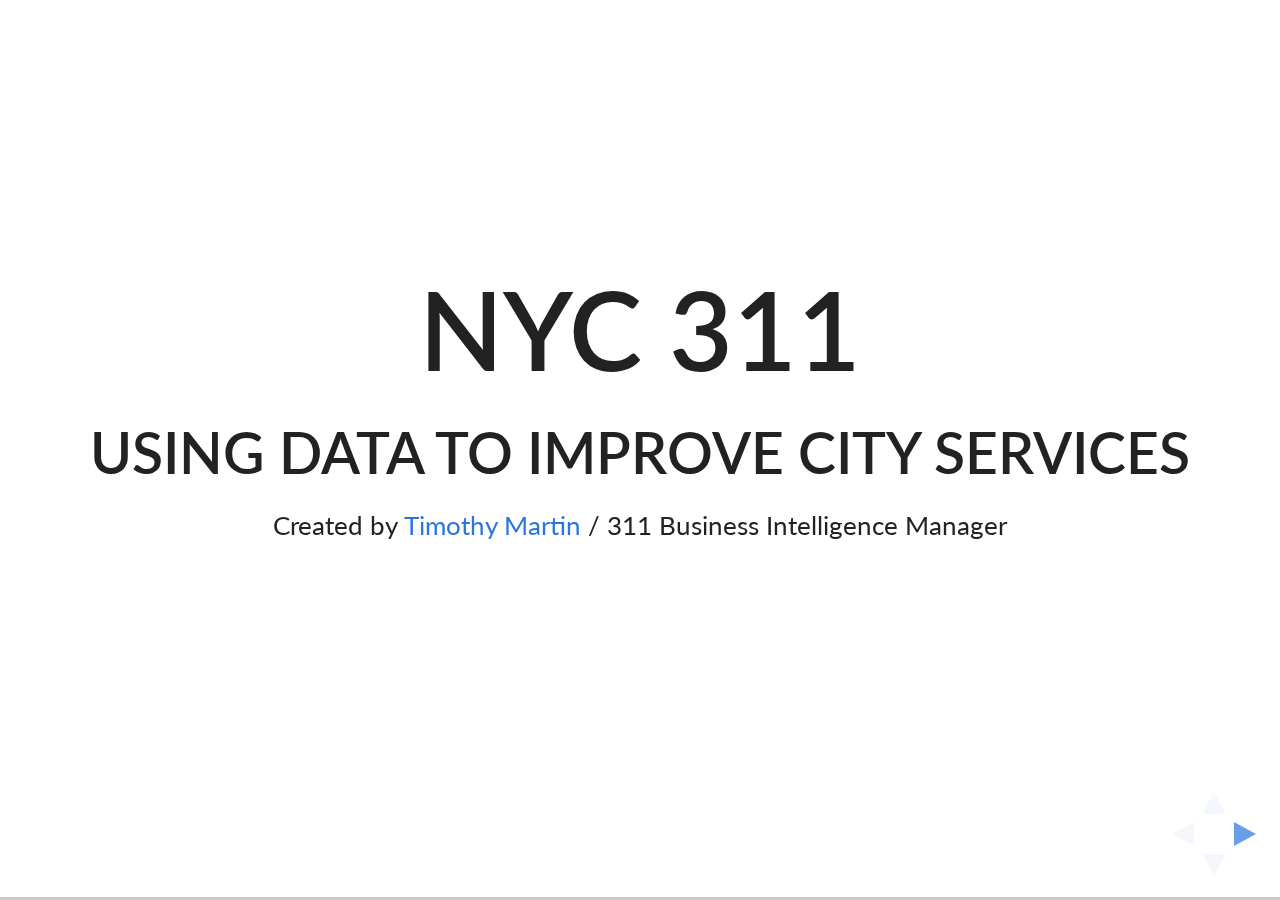
<file: index.html>
<!doctype html>
<html lang="en">

	<head>
		<meta charset="utf-8">

		<title>NYC 311 Visualized</title>

		<meta name="description" content="NYC 311 Overview">
		<meta name="author" content="Timothy Martin">

		<meta name="apple-mobile-web-app-capable" content="yes" />
		<meta name="apple-mobile-web-app-status-bar-style" content="black-translucent" />

		<meta name="viewport" content="width=device-width, initial-scale=1.0, maximum-scale=1.0, user-scalable=no, minimal-ui">

		<link rel="stylesheet" href="css/reveal.css">
		<link rel="stylesheet" href="css/theme/white.css" id="theme">
		
		<link href='http://fonts.googleapis.com/css?family=Lato' rel='stylesheet' type='text/css'>

		<!-- Code syntax highlighting -->
		<link rel="stylesheet" href="lib/css/zenburn.css">

		<!-- Printing and PDF exports -->
		<script>
			var link = document.createElement( 'link' );
			link.rel = 'stylesheet';
			link.type = 'text/css';
			link.href = window.location.search.match( /print-pdf/gi ) ? 'css/print/pdf.css' : 'css/print/paper.css';
			document.getElementsByTagName( 'head' )[0].appendChild( link );
		</script>

		<!--[if lt IE 9]>
		<script src="lib/js/html5shiv.js"></script>
		<![endif]-->
	</head>

	<body>

		<div class="reveal">

			<!-- Any section element inside of this container is displayed as a slide -->
			<div class="slides">
				<section>
					<h1>NYC 311</h1>
					<h3>Using data to improve City services</h3>
					<p>
						<small>Created by <a href="https://www.linkedin.com/in/timothymartin76/">Timothy Martin</a> / 311 Business Intelligence Manager</a></small>
					</p>
				</section>

				<section>
					<h2>What is NYC 311?</h2>
					<p>
						NYC 311 is a contact center providing government information and access to non-emergency services.
					</p>
				</section>

			<section>
					<section id="fragments">
						<h2>Why do people contact 311?</h2>
						<p class="fragment">School Enrollment</p>
						<p class="fragment">Alternate Side Parking</p>
						<p class="fragment">Municipal IDs</p>
						<p class="fragment">Affordable Housing</p>
						<p class="fragment">Noise</p>
						<p class="fragment">Potholes</p>
						<p class="fragment">Landlord Maintenance</p>
						<p class="fragment">Abandoned Vehicles</p>
					
					</section>

				</section>
			
				<section>
					<h2>311 Overall Statistics</h2>
					<ul>
						<li>More than 209 million calls</li>
						<li>Average of 50 thousand calls per day</li>
						<li>Over 3,600 services</li>
						<li>23 million online visits</li>
					</ul>
					<iframe src="http://timothymartin76.github.io/Visualized_Contacts/" width="900" height="350" frameborder="0" marginwidth="0" marginheight="0" scrolling="no" style="margin-top:30px; max-width: 100%; max-height: 100%;" allowfullscreen> </iframe>
				</section>
				
				<section>
					<h2>What can we learn<br> from 311 data?</h2>
					<p>
						311 data is a barometer for the City’s public sentiment. It provides an excellent real-time snapshot into the social, political, economic, and environmental issues which are affecting New Yorkers.   
					</p>
				</section>
				
				<section>
					<h2>Why is this important?</h2>
					<p>
						Analyzing trends and patterns allows us to better understand the needs of NYC residents, and the issues affecting specific communities. This allows for more targeted planning by City Agencies.  
					</p>
				</section>
				
				<section>
					<h2>311 Complaint Profile</h2>
				<iframe src="http://timothymartin76.github.io/MAR12_STREAM/" width="800" height="400" frameborder="0" marginwidth="0" marginheight="0" scrolling="no" style="margin-top:10px; max-width: 100%; margin-left: 50px;" allowfullscreen> </iframe>			
				</section>
				
				<section>
					<h2>311 Complaint Profile</h2>
				<iframe src="http://timothymartin76.github.io/JULY19_STREAM/" width="800" height="400" frameborder="0" marginwidth="0" marginheight="0" scrolling="no" style="margin-top:10px; max-width: 100%; margin-left: 50px;" allowfullscreen> </iframe>			
				</section>
							

				<section>
				<iframe src="http://timothymartin76.github.io/Hydrants_July_Final/?wmode=opaque" width="800" height="650" frameborder="0" marginwidth="0" marginheight="0" scrolling="no" style="margin-top:-40px; max-width: 100%; margin-left: 10px; padding-bottom: 100px;" allowfullscreen> </iframe>			
				</section>
				
				
				<section>
				<iframe src="http://timothymartin76.github.io/Animal_Map/?wmode=opaque" width="800" height="600" frameborder="0" marginwidth="0" marginheight="0" scrolling="no" style="margin-top:-20px; max-width: 100%; margin-left: 30px; padding-bottom: 100px;" allowfullscreen> </iframe>			
				</section>
			
				<section>
					<h2>#OpenData</h2>
					<p>
						311 Service Request data are accessible through the OpenData API <a href="https://nycopendata.socrata.com/" target="_blank">https://nycopendata.socrata.com/</a>. Use this content to improve government through research, analysis, and application development. 
					</p>
				</section>

			</div>

		</div>

		<script src="lib/js/head.min.js"></script>
		<script src="js/reveal.js"></script>

		<script>

			// Full list of configuration options available at:
			// https://github.com/hakimel/reveal.js#configuration
			Reveal.initialize({
				controls: true,
				progress: true,
				history: true,
				center: true,
				

				transition: 'none', // none/fade/slide/convex/concave/zoom

				// Optional reveal.js plugins
				dependencies: [
					{ src: 'lib/js/classList.js', condition: function() { return !document.body.classList; } },
					{ src: 'plugin/markdown/marked.js', condition: function() { return !!document.querySelector( '[data-markdown]' ); } },
					{ src: 'plugin/markdown/markdown.js', condition: function() { return !!document.querySelector( '[data-markdown]' ); } },
					{ src: 'plugin/highlight/highlight.js', async: true, condition: function() { return !!document.querySelector( 'pre code' ); }, callback: function() { hljs.initHighlightingOnLoad(); } },
					{ src: 'plugin/zoom-js/zoom.js', async: true },
					{ src: 'plugin/notes/notes.js', async: true }
				]
			});

		</script>

	</body>
</html>
</file>
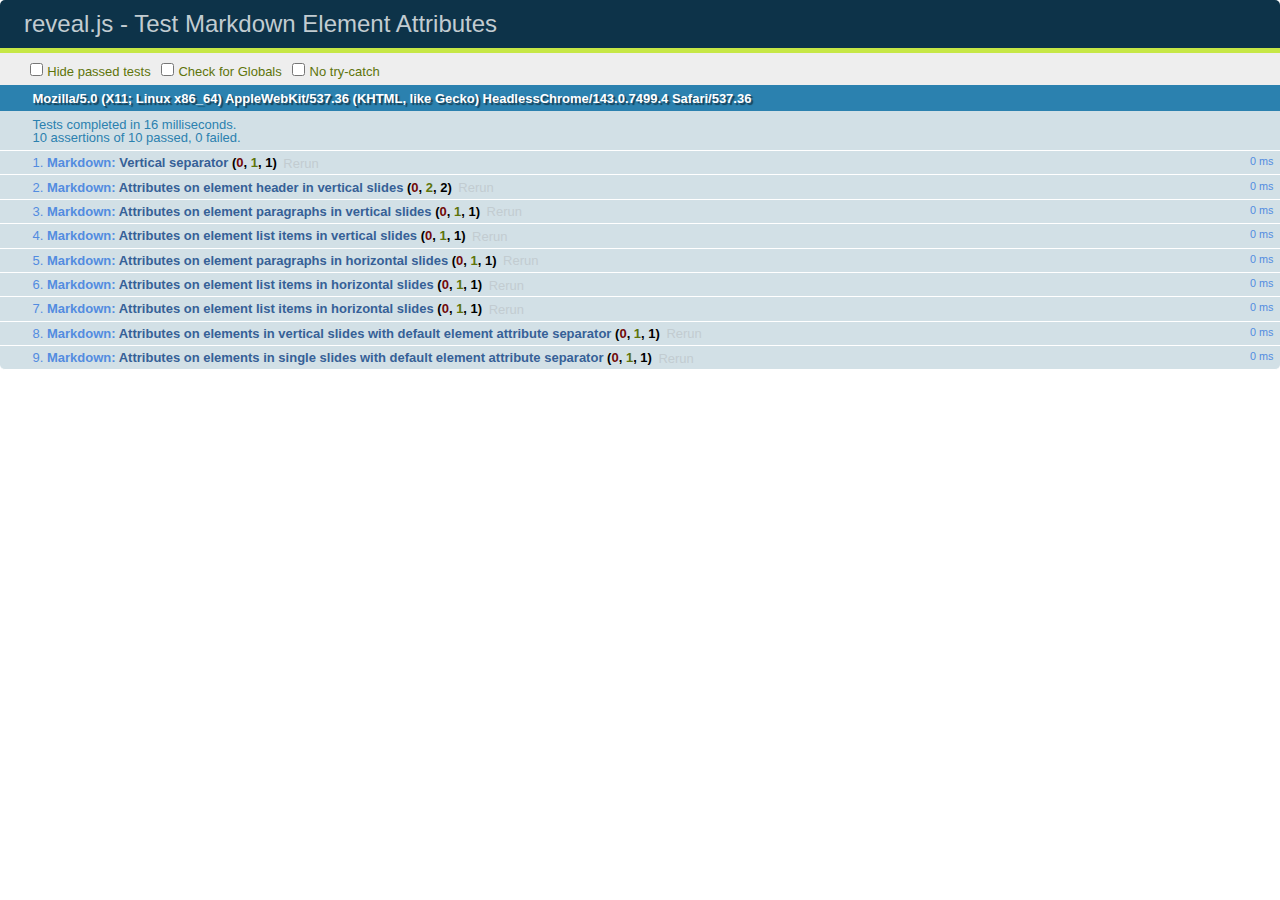
<file: test/test-markdown-element-attributes.html>
<!doctype html>
<html lang="en">

	<head>
		<meta charset="utf-8">

		<title>reveal.js - Test Markdown Element Attributes</title>

		<link rel="stylesheet" href="../css/reveal.css">
		<link rel="stylesheet" href="qunit-1.12.0.css">
	</head>

	<body style="overflow: auto;">

		<div id="qunit"></div>
		<div id="qunit-fixture"></div>

		<div class="reveal" style="display: none;">

			<div class="slides">

				<!-- <section data-markdown="example.md" data-separator="^\n\n\n" data-separator-vertical="^\n\n"></section> -->

				<!-- Slides are separated by newline + three dashes + newline, vertical slides identical but two dashes -->
				<section data-markdown data-separator="^\n---\n$" data-separator-vertical="^\n--\n$" data-element-attributes="{_\s*?([^}]+?)}">>
					<script type="text/template">
						## Slide 1.1
						<!-- {_class="fragment fade-out" data-fragment-index="1"} -->

						--

						## Slide 1.2
						<!-- {_class="fragment shrink"} -->

						Paragraph 1
						<!-- {_class="fragment grow"} -->

						Paragraph 2
						<!-- {_class="fragment grow"} -->

						- list item 1 <!-- {_class="fragment grow"} -->
						- list item 2 <!-- {_class="fragment grow"} -->
						- list item 3 <!-- {_class="fragment grow"} -->


						---

						## Slide 2


						Paragraph 1.2  
						multi-line <!-- {_class="fragment highlight-red"} -->

						Paragraph 2.2 <!-- {_class="fragment highlight-red"} -->

						Paragraph 2.3 <!-- {_class="fragment highlight-red"} -->

						Paragraph 2.4 <!-- {_class="fragment highlight-red"} -->

						- list item 1 <!-- {_class="fragment highlight-green"} -->
						- list item 2<!-- {_class="fragment highlight-green"} -->
						- list item 3<!-- {_class="fragment highlight-green"} -->
						- list item 4
						<!-- {_class="fragment highlight-green"} -->
						- list item 5<!-- {_class="fragment highlight-green"} -->

						Test

						![Example Picture](examples/assets/image2.png)
						<!-- {_class="reveal stretch"} -->

					</script>
				</section>



				<section 	data-markdown data-separator="^\n\n\n"
									data-separator-vertical="^\n\n"
									data-separator-notes="^Note:"
									data-charset="utf-8">
					<script type="text/template">
						# Test attributes in Markdown with default separator
						## Slide 1 Def <!-- .element: class="fragment highlight-red" data-fragment-index="1" -->


						## Slide 2 Def
						<!-- .element: class="fragment highlight-red" -->

					</script>
				</section>

				<section data-markdown>
				  <script type="text/template">
					## Hello world
					A paragraph
					<!-- .element: class="fragment highlight-blue" -->
				  </script>
				</section>

				<section data-markdown>
				  <script type="text/template">
					## Hello world

					Multiple  
					Line
					<!-- .element: class="fragment highlight-blue" -->
				  </script>
				</section>

				<section data-markdown>
				  <script type="text/template">
					## Hello world

					Test<!-- .element: class="fragment highlight-blue" -->

					More Test
				  </script>
				</section>


			</div>

		</div>

		<script src="../lib/js/head.min.js"></script>
		<script src="../js/reveal.js"></script>
		<script src="../plugin/markdown/marked.js"></script>
		<script src="../plugin/markdown/markdown.js"></script>
		<script src="qunit-1.12.0.js"></script>

		<script src="test-markdown-element-attributes.js"></script>

	</body>
</html>
</file>
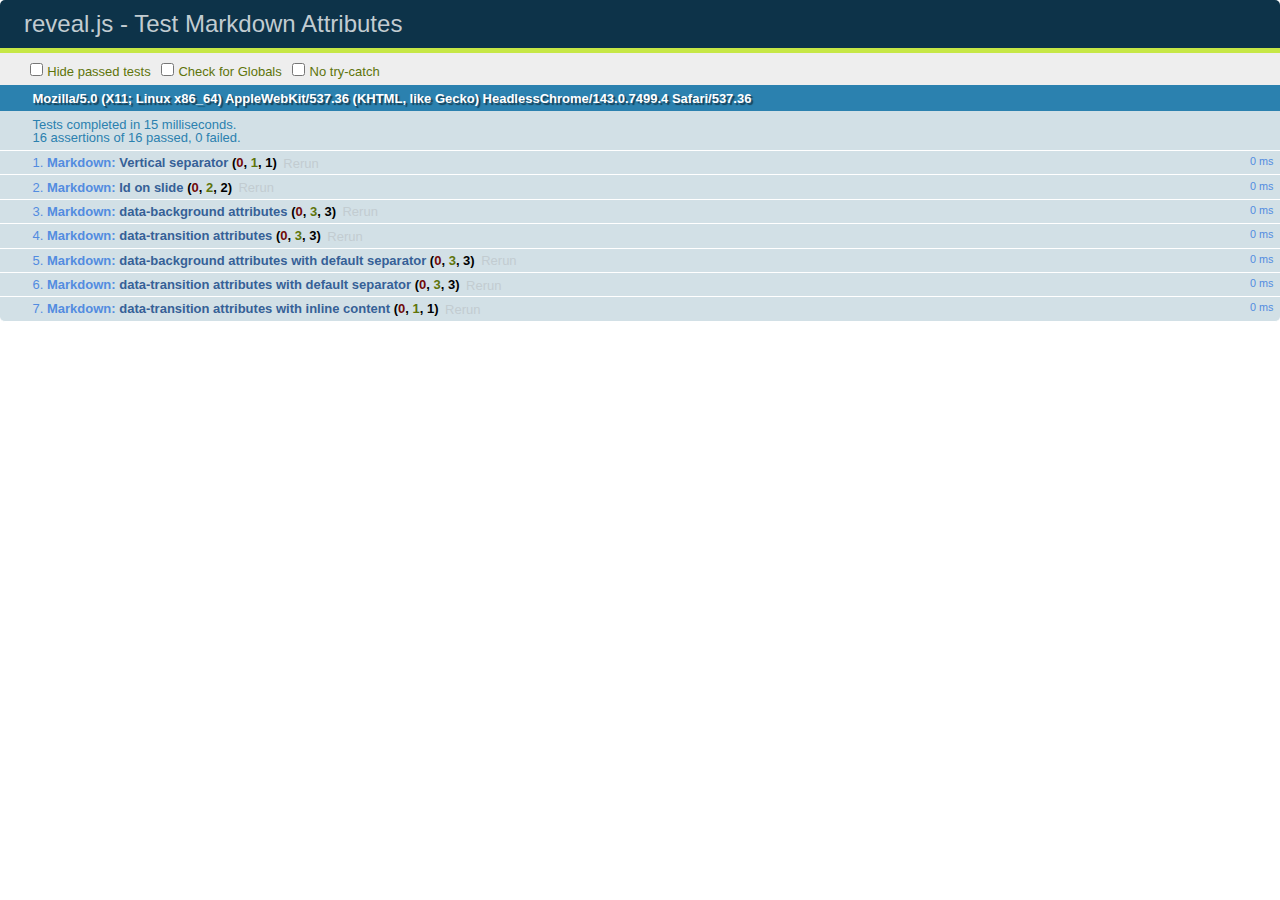
<file: test/test-markdown-slide-attributes.html>
<!doctype html>
<html lang="en">

	<head>
		<meta charset="utf-8">

		<title>reveal.js - Test Markdown Attributes</title>

		<link rel="stylesheet" href="../css/reveal.css">
		<link rel="stylesheet" href="qunit-1.12.0.css">
	</head>

	<body style="overflow: auto;">

		<div id="qunit"></div>
		<div id="qunit-fixture"></div>

		<div class="reveal" style="display: none;">

			<div class="slides">

				<!-- <section data-markdown="example.md" data-separator="^\n\n\n" data-separator-vertical="^\n\n"></section> -->

				<!-- Slides are separated by three lines, vertical slides by two lines, attributes are one any line starting with (spaces and) two dashes -->
				<section 	data-markdown data-separator="^\n\n\n"
									data-separator-vertical="^\n\n"
									data-separator-notes="^Note:"
									data-attributes="--\s(.*?)$"
									data-charset="utf-8">
					<script type="text/template">
						# Test attributes in Markdown
						## Slide 1



						## Slide 2
						<!-- -- id="slide2" data-transition="zoom" data-background="#A0C66B" -->


						## Slide 2.1
						<!-- -- data-background="#ff0000" data-transition="fade" -->


						## Slide 2.2
						[Link to Slide2](#/slide2)



						## Slide 3
						<!-- -- data-transition="zoom" data-background="#C6916B" -->



						## Slide 4
					</script>
				</section>

				<section 	data-markdown data-separator="^\n\n\n"
									data-separator-vertical="^\n\n"
									data-separator-notes="^Note:"
									data-charset="utf-8">
					<script type="text/template">
						# Test attributes in Markdown with default separator
						## Slide 1 Def



						## Slide 2 Def
						<!-- .slide: id="slide2def" data-transition="concave" data-background="#A7C66B" -->


						## Slide 2.1 Def
						<!-- .slide: data-background="#f70000" data-transition="page" -->


						## Slide 2.2 Def
						[Link to Slide2](#/slide2def)



						## Slide 3 Def
						<!-- .slide: data-transition="concave" data-background="#C7916B" -->



						## Slide 4
					</script>
				</section>

				<section data-markdown>
					<script type="text/template">
						<!-- .slide: data-background="#ff0000" -->
						## Hello world
					</script>
				</section>

				<section data-markdown>
					<script type="text/template">
						## Hello world
						<!-- .slide: data-background="#ff0000" -->
					</script>
				</section>

				<section data-markdown>
					<script type="text/template">
						## Hello world

						Test
						<!-- .slide: data-background="#ff0000" -->

						More Test
					</script>
				</section>

			</div>

		</div>

		<script src="../lib/js/head.min.js"></script>
		<script src="../js/reveal.js"></script>
		<script src="../plugin/markdown/marked.js"></script>
		<script src="../plugin/markdown/markdown.js"></script>
		<script src="qunit-1.12.0.js"></script>

		<script src="test-markdown-slide-attributes.js"></script>

	</body>
</html>
</file>
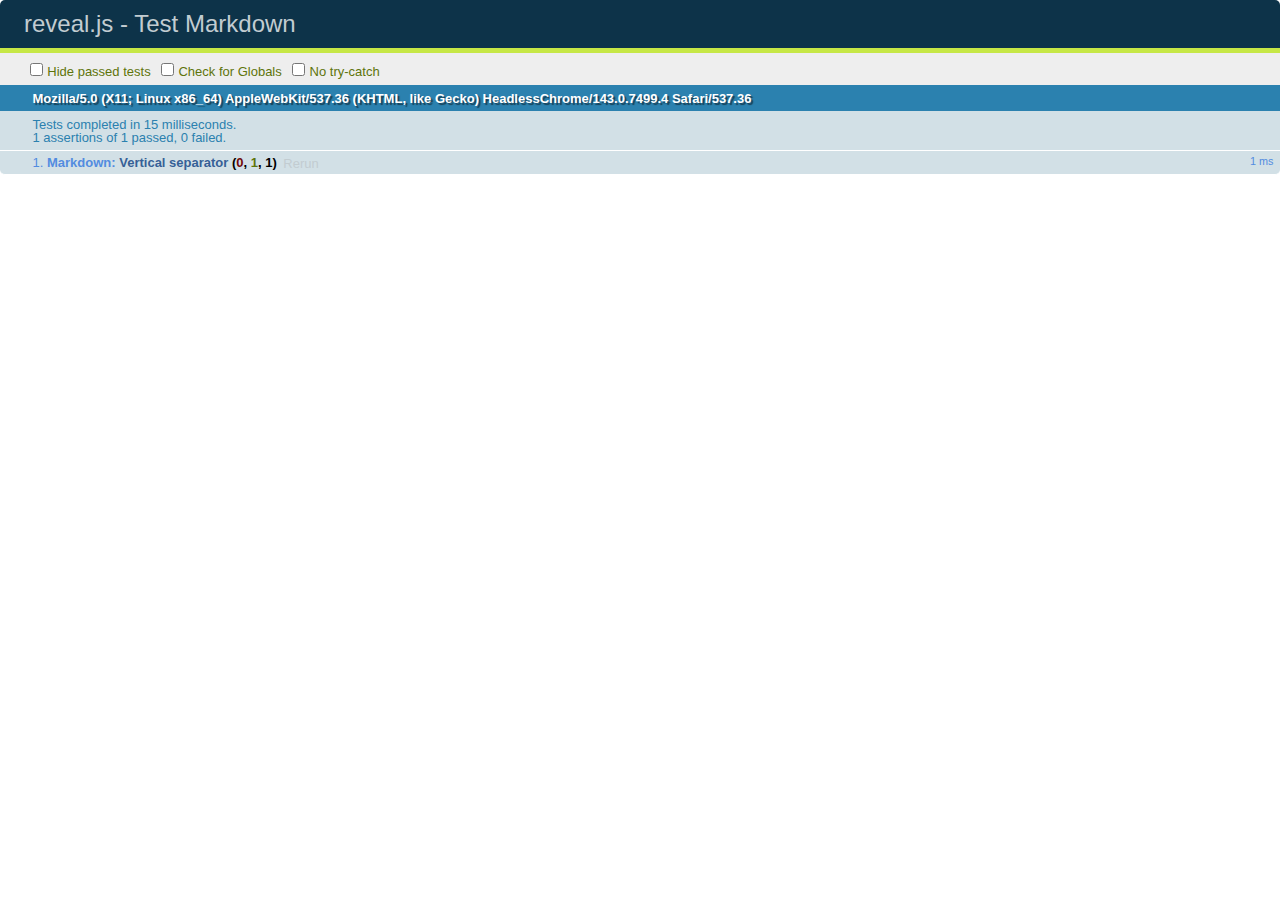
<file: test/test-markdown.html>
<!doctype html>
<html lang="en">

	<head>
		<meta charset="utf-8">

		<title>reveal.js - Test Markdown</title>

		<link rel="stylesheet" href="../css/reveal.css">
		<link rel="stylesheet" href="qunit-1.12.0.css">
	</head>

	<body style="overflow: auto;">

		<div id="qunit"></div>
  		<div id="qunit-fixture"></div>

		<div class="reveal" style="display: none;">

			<div class="slides">

				<!-- <section data-markdown="example.md" data-separator="^\n\n\n" data-separator-vertical="^\n\n"></section> -->

				<!-- Slides are separated by newline + three dashes + newline, vertical slides identical but two dashes -->
				<section data-markdown data-separator="^\n---\n$" data-separator-vertical="^\n--\n$">
					<script type="text/template">
						## Slide 1.1

						--

						## Slide 1.2

						---

						## Slide 2
					</script>
				</section>

			</div>

		</div>

		<script src="../lib/js/head.min.js"></script>
		<script src="../js/reveal.js"></script>
		<script src="../plugin/markdown/marked.js"></script>
		<script src="../plugin/markdown/markdown.js"></script>
		<script src="qunit-1.12.0.js"></script>

		<script src="test-markdown.js"></script>

	</body>
</html>
</file>
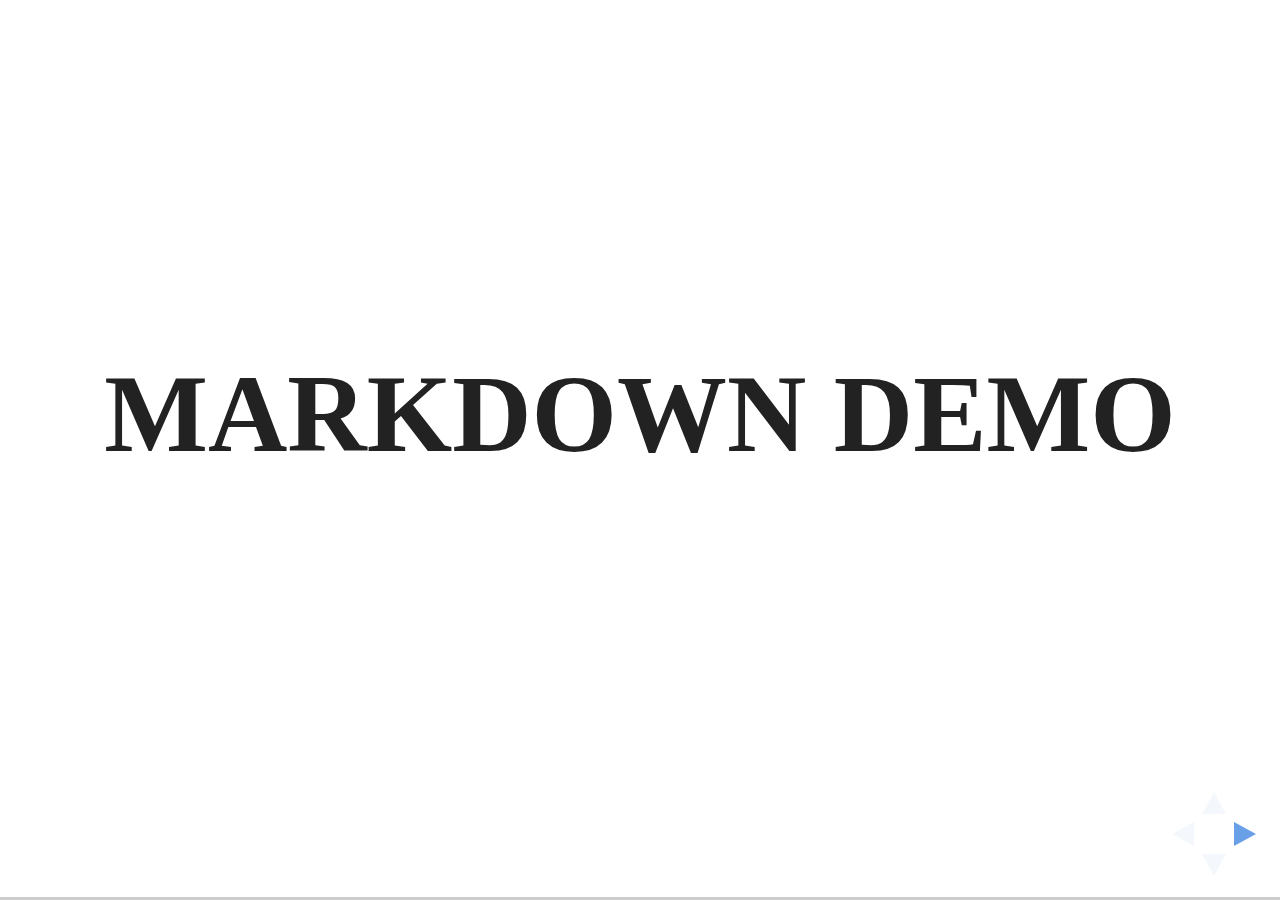
<file: plugin/markdown/example.html>
<!doctype html>
<html lang="en">

	<head>
		<meta charset="utf-8">

		<title>reveal.js - Markdown Demo</title>

		<link rel="stylesheet" href="../../css/reveal.css">
		<link rel="stylesheet" href="../../css/theme/white.css" id="theme">

        <link rel="stylesheet" href="../../lib/css/zenburn.css">
	</head>

	<body>

		<div class="reveal">

			<div class="slides">

                <!-- Use external markdown resource, separate slides by three newlines; vertical slides by two newlines -->
                <section data-markdown="example.md" data-separator="^\n\n\n" data-separator-vertical="^\n\n"></section>

                <!-- Slides are separated by three dashes (quick 'n dirty regular expression) -->
                <section data-markdown data-separator="---">
                    <script type="text/template">
                        ## Demo 1
                        Slide 1
                        ---
                        ## Demo 1
                        Slide 2
                        ---
                        ## Demo 1
                        Slide 3
                    </script>
                </section>

                <!-- Slides are separated by newline + three dashes + newline, vertical slides identical but two dashes -->
                <section data-markdown data-separator="^\n---\n$" data-separator-vertical="^\n--\n$">
                    <script type="text/template">
                        ## Demo 2
                        Slide 1.1

                        --

                        ## Demo 2
                        Slide 1.2

                        ---

                        ## Demo 2
                        Slide 2
                    </script>
                </section>

                <!-- No "extra" slides, since there are no separators defined (so they'll become horizontal rulers) -->
                <section data-markdown>
                    <script type="text/template">
                        A

                        ---

                        B

                        ---

                        C
                    </script>
                </section>

                <!-- Slide attributes -->
                <section data-markdown>
                    <script type="text/template">
                        <!-- .slide: data-background="#000000" -->
                        ## Slide attributes
                    </script>
                </section>

                <!-- Element attributes -->
                <section data-markdown>
                    <script type="text/template">
                        ## Element attributes
                        - Item 1 <!-- .element: class="fragment" data-fragment-index="2" -->
                        - Item 2 <!-- .element: class="fragment" data-fragment-index="1" -->
                    </script>
                </section>

                <!-- Code -->
                <section data-markdown>
                    <script type="text/template">
                        ```php
                        public function foo()
                        {
                            $foo = array(
                                'bar' => 'bar'
                            )
                        }
                        ```
                    </script>
                </section>

            </div>
		</div>

		<script src="../../lib/js/head.min.js"></script>
		<script src="../../js/reveal.js"></script>

		<script>

			Reveal.initialize({
				controls: true,
				progress: true,
				history: true,
				center: true,

				// Optional libraries used to extend on reveal.js
				dependencies: [
					{ src: '../../lib/js/classList.js', condition: function() { return !document.body.classList; } },
					{ src: 'marked.js', condition: function() { return !!document.querySelector( '[data-markdown]' ); } },
                    { src: 'markdown.js', condition: function() { return !!document.querySelector( '[data-markdown]' ); } },
                    { src: '../highlight/highlight.js', async: true, callback: function() { hljs.initHighlightingOnLoad(); } },
					{ src: '../notes/notes.js' }
				]
			});

		</script>

	</body>
</html>
</file>
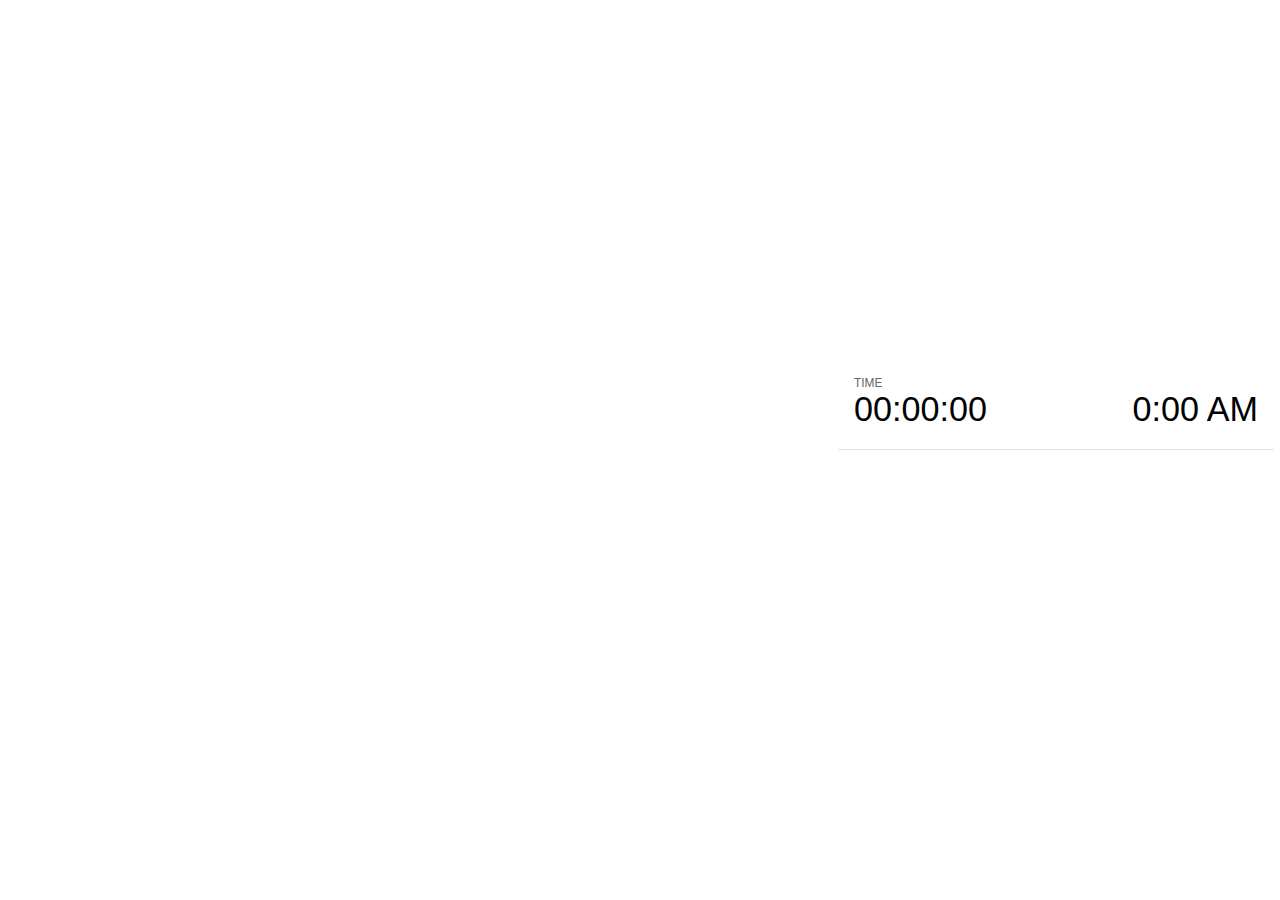
<file: plugin/notes/notes.html>
<!doctype html>
<html lang="en">
	<head>
		<meta charset="utf-8">

		<title>reveal.js - Slide Notes</title>

		<style>
			body {
				font-family: Helvetica;
			}

			#current-slide,
			#upcoming-slide,
			#speaker-controls {
				padding: 6px;
				box-sizing: border-box;
				-moz-box-sizing: border-box;
			}

			#current-slide iframe,
			#upcoming-slide iframe {
				width: 100%;
				height: 100%;
				border: 1px solid #ddd;
			}

			#current-slide .label,
			#upcoming-slide .label {
				position: absolute;
				top: 10px;
				left: 10px;
				font-weight: bold;
				font-size: 14px;
				z-index: 2;
				color: rgba( 255, 255, 255, 0.9 );
			}

			#current-slide {
				position: absolute;
				width: 65%;
				height: 100%;
				top: 0;
				left: 0;
				padding-right: 0;
			}

			#upcoming-slide {
				position: absolute;
				width: 35%;
				height: 40%;
				right: 0;
				top: 0;
			}

			#speaker-controls {
				position: absolute;
				top: 40%;
				right: 0;
				width: 35%;
				height: 60%;
				overflow: auto;

				font-size: 18px;
			}

				.speaker-controls-time.hidden,
				.speaker-controls-notes.hidden {
					display: none;
				}

				.speaker-controls-time .label,
				.speaker-controls-notes .label {
					text-transform: uppercase;
					font-weight: normal;
					font-size: 0.66em;
					color: #666;
					margin: 0;
				}

				.speaker-controls-time {
					border-bottom: 1px solid rgba( 200, 200, 200, 0.5 );
					margin-bottom: 10px;
					padding: 10px 16px;
					padding-bottom: 20px;
					cursor: pointer;
				}

				.speaker-controls-time .reset-button {
					opacity: 0;
					float: right;
					color: #666;
					text-decoration: none;
				}
				.speaker-controls-time:hover .reset-button {
					opacity: 1;
				}

				.speaker-controls-time .timer,
				.speaker-controls-time .clock {
					width: 50%;
					font-size: 1.9em;
				}

				.speaker-controls-time .timer {
					float: left;
				}

				.speaker-controls-time .clock {
					float: right;
					text-align: right;
				}

				.speaker-controls-time span.mute {
					color: #bbb;
				}

				.speaker-controls-notes {
					padding: 10px 16px;
				}

				.speaker-controls-notes .value {
					margin-top: 5px;
					line-height: 1.4;
					font-size: 1.2em;
				}

			.clear {
				clear: both;
			}

			@media screen and (max-width: 1080px) {
				#speaker-controls {
					font-size: 16px;
				}
			}

			@media screen and (max-width: 900px) {
				#speaker-controls {
					font-size: 14px;
				}
			}

			@media screen and (max-width: 800px) {
				#speaker-controls {
					font-size: 12px;
				}
			}

		</style>
	</head>

	<body>

		<div id="current-slide"></div>
		<div id="upcoming-slide"><span class="label">UPCOMING:</span></div>
		<div id="speaker-controls">
			<div class="speaker-controls-time">
				<h4 class="label">Time <span class="reset-button">Click to Reset</span></h4>
				<div class="clock">
					<span class="clock-value">0:00 AM</span>
				</div>
				<div class="timer">
					<span class="hours-value">00</span><span class="minutes-value">:00</span><span class="seconds-value">:00</span>
				</div>
				<div class="clear"></div>
			</div>

			<div class="speaker-controls-notes hidden">
				<h4 class="label">Notes</h4>
				<div class="value"></div>
			</div>
		</div>

		<script src="../../plugin/markdown/marked.js"></script>
		<script>

			(function() {

				var notes,
					notesValue,
					currentState,
					currentSlide,
					upcomingSlide,
					connected = false;

				window.addEventListener( 'message', function( event ) {

					var data = JSON.parse( event.data );

					// Messages sent by the notes plugin inside of the main window
					if( data && data.namespace === 'reveal-notes' ) {
						if( data.type === 'connect' ) {
							handleConnectMessage( data );
						}
						else if( data.type === 'state' ) {
							handleStateMessage( data );
						}
					}
					// Messages sent by the reveal.js inside of the current slide preview
					else if( data && data.namespace === 'reveal' ) {
						if( /ready/.test( data.eventName ) ) {
							// Send a message back to notify that the handshake is complete
							window.opener.postMessage( JSON.stringify({ namespace: 'reveal-notes', type: 'connected'} ), '*' );
						}
						else if( /slidechanged|fragmentshown|fragmenthidden|overviewshown|overviewhidden|paused|resumed/.test( data.eventName ) && currentState !== JSON.stringify( data.state ) ) {
							window.opener.postMessage( JSON.stringify({ method: 'setState', args: [ data.state ]} ), '*' );
						}
					}

				} );

				/**
				 * Called when the main window is trying to establish a
				 * connection.
				 */
				function handleConnectMessage( data ) {

					if( connected === false ) {
						connected = true;

						setupIframes( data );
						setupKeyboard();
						setupNotes();
						setupTimer();
					}

				}

				/**
				 * Called when the main window sends an updated state.
				 */
				function handleStateMessage( data ) {

					// Store the most recently set state to avoid circular loops
					// applying the same state
					currentState = JSON.stringify( data.state );

					// No need for updating the notes in case of fragment changes
					if ( data.notes ) {
						notes.classList.remove( 'hidden' );
						if( data.markdown ) {
							notesValue.innerHTML = marked( data.notes );
						}
						else {
							notesValue.innerHTML = data.notes;
						}
					}
					else {
						notes.classList.add( 'hidden' );
					}

					// Update the note slides
					currentSlide.contentWindow.postMessage( JSON.stringify({ method: 'setState', args: [ data.state ] }), '*' );
					upcomingSlide.contentWindow.postMessage( JSON.stringify({ method: 'setState', args: [ data.state ] }), '*' );
					upcomingSlide.contentWindow.postMessage( JSON.stringify({ method: 'next' }), '*' );

				}

				// Limit to max one state update per X ms
				handleStateMessage = debounce( handleStateMessage, 200 );

				/**
				 * Forward keyboard events to the current slide window.
				 * This enables keyboard events to work even if focus
				 * isn't set on the current slide iframe.
				 */
				function setupKeyboard() {

					document.addEventListener( 'keydown', function( event ) {
						currentSlide.contentWindow.postMessage( JSON.stringify({ method: 'triggerKey', args: [ event.keyCode ] }), '*' );
					} );

				}

				/**
				 * Creates the preview iframes.
				 */
				function setupIframes( data ) {

					var params = [
						'receiver',
						'progress=false',
						'history=false',
						'transition=none',
						'autoSlide=0',
						'backgroundTransition=none'
					].join( '&' );

					var hash = '#/' + data.state.indexh + '/' + data.state.indexv;
					var currentURL = data.url + '?' + params + '&postMessageEvents=true' + hash;
					var upcomingURL = data.url + '?' + params + '&controls=false' + hash;

					currentSlide = document.createElement( 'iframe' );
					currentSlide.setAttribute( 'width', 1280 );
					currentSlide.setAttribute( 'height', 1024 );
					currentSlide.setAttribute( 'src', currentURL );
					document.querySelector( '#current-slide' ).appendChild( currentSlide );

					upcomingSlide = document.createElement( 'iframe' );
					upcomingSlide.setAttribute( 'width', 640 );
					upcomingSlide.setAttribute( 'height', 512 );
					upcomingSlide.setAttribute( 'src', upcomingURL );
					document.querySelector( '#upcoming-slide' ).appendChild( upcomingSlide );

				}

				/**
				 * Setup the notes UI.
				 */
				function setupNotes() {

					notes = document.querySelector( '.speaker-controls-notes' );
					notesValue = document.querySelector( '.speaker-controls-notes .value' );

				}

				/**
				 * Create the timer and clock and start updating them
				 * at an interval.
				 */
				function setupTimer() {

					var start = new Date(),
						timeEl = document.querySelector( '.speaker-controls-time' ),
						clockEl = timeEl.querySelector( '.clock-value' ),
						hoursEl = timeEl.querySelector( '.hours-value' ),
						minutesEl = timeEl.querySelector( '.minutes-value' ),
						secondsEl = timeEl.querySelector( '.seconds-value' );

					function _updateTimer() {

						var diff, hours, minutes, seconds,
							now = new Date();

						diff = now.getTime() - start.getTime();
						hours = Math.floor( diff / ( 1000 * 60 * 60 ) );
						minutes = Math.floor( ( diff / ( 1000 * 60 ) ) % 60 );
						seconds = Math.floor( ( diff / 1000 ) % 60 );

						clockEl.innerHTML = now.toLocaleTimeString( 'en-US', { hour12: true, hour: '2-digit', minute:'2-digit' } );
						hoursEl.innerHTML = zeroPadInteger( hours );
						hoursEl.className = hours > 0 ? '' : 'mute';
						minutesEl.innerHTML = ':' + zeroPadInteger( minutes );
						minutesEl.className = minutes > 0 ? '' : 'mute';
						secondsEl.innerHTML = ':' + zeroPadInteger( seconds );

					}

					// Update once directly
					_updateTimer();

					// Then update every second
					setInterval( _updateTimer, 1000 );

					timeEl.addEventListener( 'click', function() {
						start = new Date();
						_updateTimer();
						return false;
					} );

				}

				function zeroPadInteger( num ) {

					var str = '00' + parseInt( num );
					return str.substring( str.length - 2 );

				}

				/**
				 * Limits the frequency at which a function can be called.
				 */
				function debounce( fn, ms ) {

					var lastTime = 0,
						timeout;

					return function() {

						var args = arguments;
						var context = this;

						clearTimeout( timeout );

						var timeSinceLastCall = Date.now() - lastTime;
						if( timeSinceLastCall > ms ) {
							fn.apply( context, args );
							lastTime = Date.now();
						}
						else {
							timeout = setTimeout( function() {
								fn.apply( context, args );
								lastTime = Date.now();
							}, ms - timeSinceLastCall );
						}

					}

				}

			})();

		</script>
	</body>
</html>
</file>
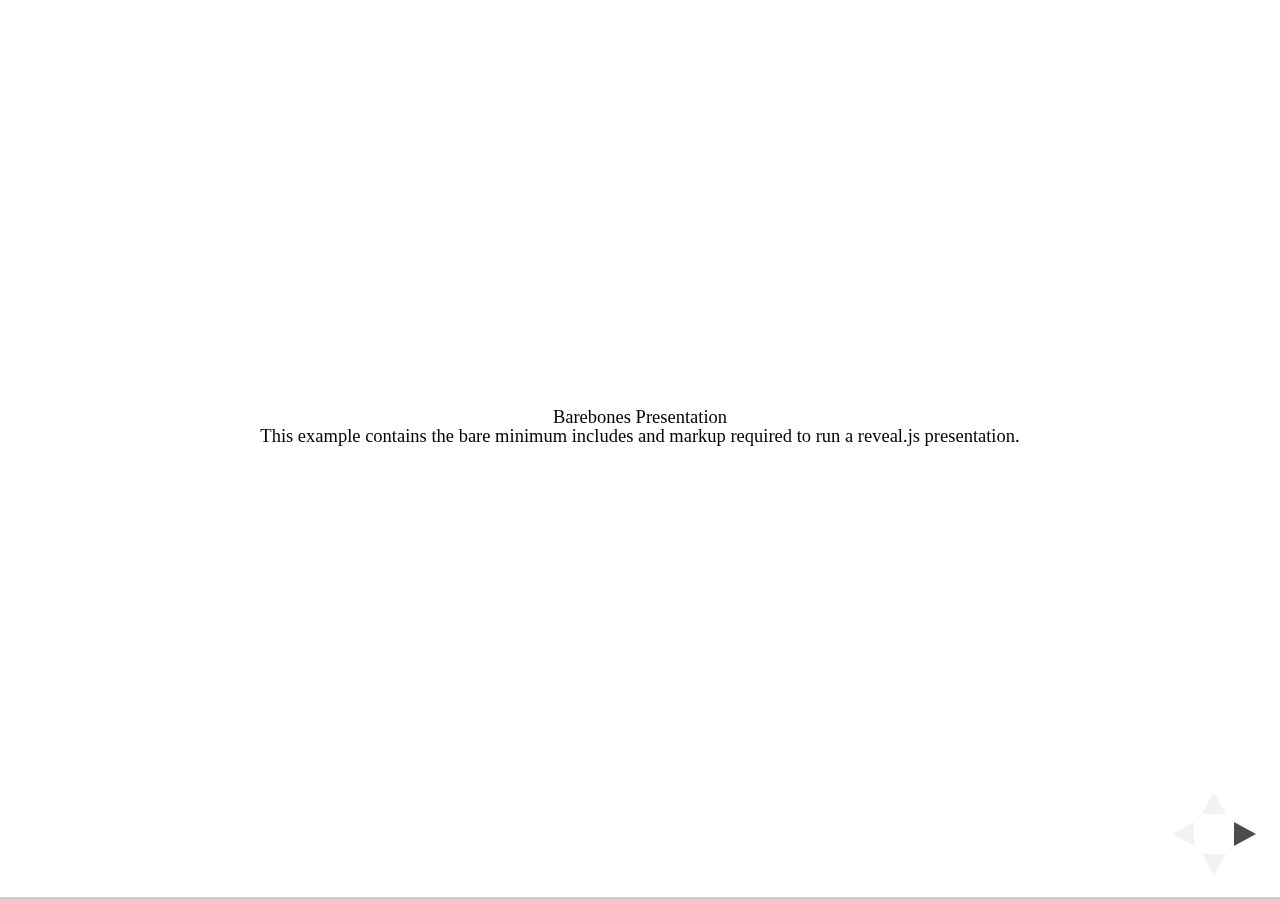
<file: test/examples/barebones.html>
<!doctype html>
<html lang="en">

	<head>
		<meta charset="utf-8">

		<title>reveal.js - Barebones</title>

		<link rel="stylesheet" href="../../css/reveal.css">
	</head>

	<body>

		<div class="reveal">

			<div class="slides">

				<section>
					<h2>Barebones Presentation</h2>
					<p>This example contains the bare minimum includes and markup required to run a reveal.js presentation.</p>
				</section>

				<section>
					<h2>No Theme</h2>
					<p>There's no theme included, so it will fall back on browser defaults.</p>
				</section>

			</div>

		</div>

		<script src="../../js/reveal.js"></script>

		<script>

			Reveal.initialize();

		</script>

	</body>
</html>
</file>
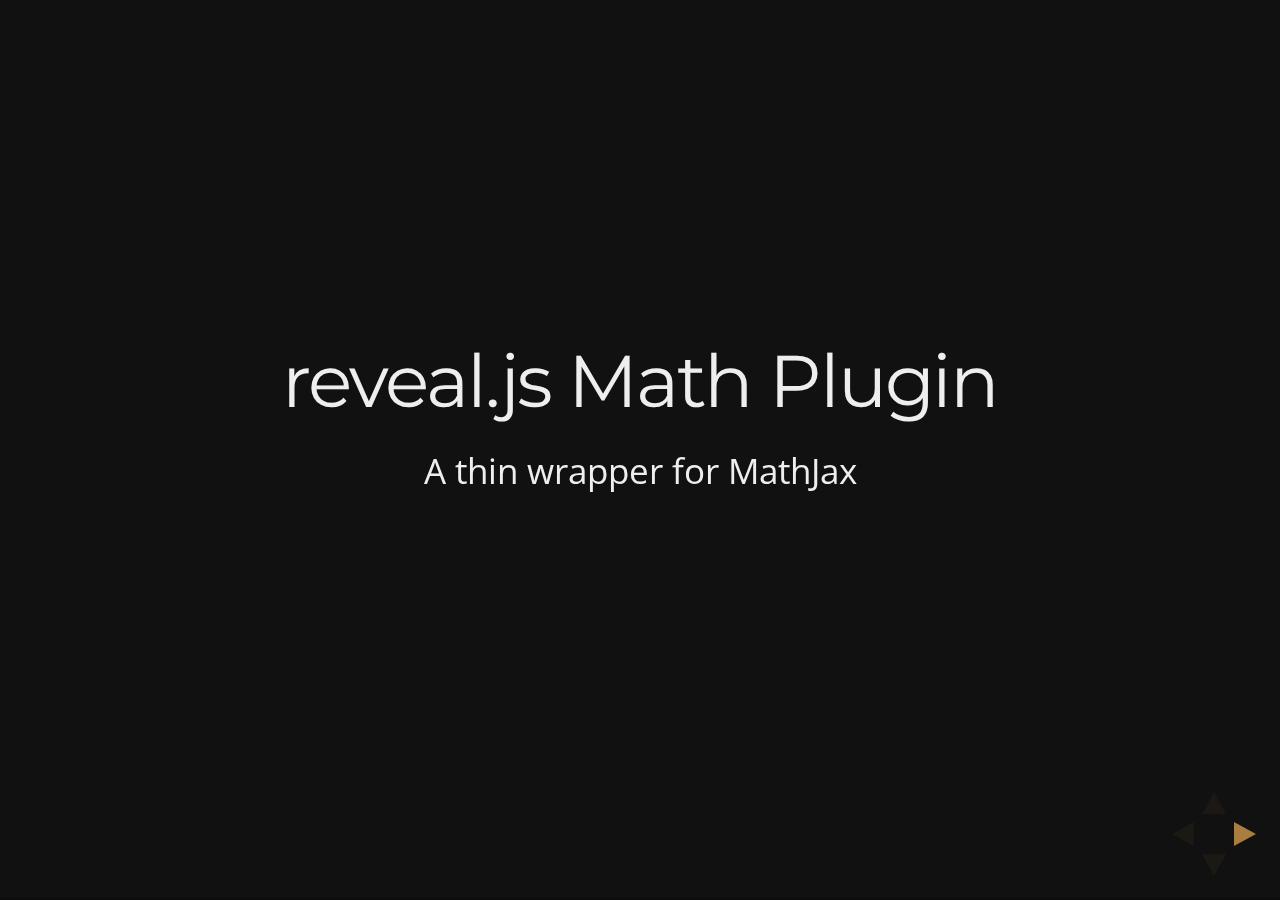
<file: test/examples/math.html>
<!doctype html>
<html lang="en">

	<head>
		<meta charset="utf-8">

		<title>reveal.js - Math Plugin</title>

		<meta name="viewport" content="width=device-width, initial-scale=1.0, maximum-scale=1.0, user-scalable=no">

		<link rel="stylesheet" href="../../css/reveal.css">
		<link rel="stylesheet" href="../../css/theme/night.css" id="theme">
	</head>

	<body>

		<div class="reveal">

			<div class="slides">

				<section>
					<h2>reveal.js Math Plugin</h2>
					<p>A thin wrapper for MathJax</p>
				</section>

				<section>
					<h3>The Lorenz Equations</h3>

					\[\begin{aligned}
					\dot{x} &amp; = \sigma(y-x) \\
					\dot{y} &amp; = \rho x - y - xz \\
					\dot{z} &amp; = -\beta z + xy
					\end{aligned} \]
				</section>

				<section>
					<h3>The Cauchy-Schwarz Inequality</h3>

					<script type="math/tex; mode=display">
						\left( \sum_{k=1}^n a_k b_k \right)^2 \leq \left( \sum_{k=1}^n a_k^2 \right) \left( \sum_{k=1}^n b_k^2 \right)
					</script>
				</section>

				<section>
					<h3>A Cross Product Formula</h3>

					\[\mathbf{V}_1 \times \mathbf{V}_2 =  \begin{vmatrix}
					\mathbf{i} &amp; \mathbf{j} &amp; \mathbf{k} \\
					\frac{\partial X}{\partial u} &amp;  \frac{\partial Y}{\partial u} &amp; 0 \\
					\frac{\partial X}{\partial v} &amp;  \frac{\partial Y}{\partial v} &amp; 0
					\end{vmatrix}  \]
				</section>

				<section>
					<h3>The probability of getting \(k\) heads when flipping \(n\) coins is</h3>

					\[P(E)   = {n \choose k} p^k (1-p)^{ n-k} \]
				</section>

				<section>
					<h3>An Identity of Ramanujan</h3>

					\[ \frac{1}{\Bigl(\sqrt{\phi \sqrt{5}}-\phi\Bigr) e^{\frac25 \pi}} =
					1+\frac{e^{-2\pi}} {1+\frac{e^{-4\pi}} {1+\frac{e^{-6\pi}}
					{1+\frac{e^{-8\pi}} {1+\ldots} } } } \]
				</section>

				<section>
					<h3>A Rogers-Ramanujan Identity</h3>

					\[  1 +  \frac{q^2}{(1-q)}+\frac{q^6}{(1-q)(1-q^2)}+\cdots =
					\prod_{j=0}^{\infty}\frac{1}{(1-q^{5j+2})(1-q^{5j+3})}\]
				</section>

				<section>
					<h3>Maxwell&#8217;s Equations</h3>

					\[  \begin{aligned}
					\nabla \times \vec{\mathbf{B}} -\, \frac1c\, \frac{\partial\vec{\mathbf{E}}}{\partial t} &amp; = \frac{4\pi}{c}\vec{\mathbf{j}} \\   \nabla \cdot \vec{\mathbf{E}} &amp; = 4 \pi \rho \\
					\nabla \times \vec{\mathbf{E}}\, +\, \frac1c\, \frac{\partial\vec{\mathbf{B}}}{\partial t} &amp; = \vec{\mathbf{0}} \\
					\nabla \cdot \vec{\mathbf{B}} &amp; = 0 \end{aligned}
					\]
				</section>

				<section>
					<section>
						<h3>The Lorenz Equations</h3>

						<div class="fragment">
							\[\begin{aligned}
							\dot{x} &amp; = \sigma(y-x) \\
							\dot{y} &amp; = \rho x - y - xz \\
							\dot{z} &amp; = -\beta z + xy
							\end{aligned} \]
						</div>
					</section>

					<section>
						<h3>The Cauchy-Schwarz Inequality</h3>

						<div class="fragment">
							\[ \left( \sum_{k=1}^n a_k b_k \right)^2 \leq \left( \sum_{k=1}^n a_k^2 \right) \left( \sum_{k=1}^n b_k^2 \right) \]
						</div>
					</section>

					<section>
						<h3>A Cross Product Formula</h3>

						<div class="fragment">
							\[\mathbf{V}_1 \times \mathbf{V}_2 =  \begin{vmatrix}
							\mathbf{i} &amp; \mathbf{j} &amp; \mathbf{k} \\
							\frac{\partial X}{\partial u} &amp;  \frac{\partial Y}{\partial u} &amp; 0 \\
							\frac{\partial X}{\partial v} &amp;  \frac{\partial Y}{\partial v} &amp; 0
							\end{vmatrix}  \]
						</div>
					</section>

					<section>
						<h3>The probability of getting \(k\) heads when flipping \(n\) coins is</h3>

						<div class="fragment">
							\[P(E)   = {n \choose k} p^k (1-p)^{ n-k} \]
						</div>
					</section>

					<section>
						<h3>An Identity of Ramanujan</h3>

						<div class="fragment">
							\[ \frac{1}{\Bigl(\sqrt{\phi \sqrt{5}}-\phi\Bigr) e^{\frac25 \pi}} =
							1+\frac{e^{-2\pi}} {1+\frac{e^{-4\pi}} {1+\frac{e^{-6\pi}}
							{1+\frac{e^{-8\pi}} {1+\ldots} } } } \]
						</div>
					</section>

					<section>
						<h3>A Rogers-Ramanujan Identity</h3>

						<div class="fragment">
							\[  1 +  \frac{q^2}{(1-q)}+\frac{q^6}{(1-q)(1-q^2)}+\cdots =
							\prod_{j=0}^{\infty}\frac{1}{(1-q^{5j+2})(1-q^{5j+3})}\]
						</div>
					</section>

					<section>
						<h3>Maxwell&#8217;s Equations</h3>

						<div class="fragment">
							\[  \begin{aligned}
							\nabla \times \vec{\mathbf{B}} -\, \frac1c\, \frac{\partial\vec{\mathbf{E}}}{\partial t} &amp; = \frac{4\pi}{c}\vec{\mathbf{j}} \\   \nabla \cdot \vec{\mathbf{E}} &amp; = 4 \pi \rho \\
							\nabla \times \vec{\mathbf{E}}\, +\, \frac1c\, \frac{\partial\vec{\mathbf{B}}}{\partial t} &amp; = \vec{\mathbf{0}} \\
							\nabla \cdot \vec{\mathbf{B}} &amp; = 0 \end{aligned}
							\]
						</div>
					</section>
				</section>

			</div>

		</div>

		<script src="../../lib/js/head.min.js"></script>
		<script src="../../js/reveal.js"></script>

		<script>

			Reveal.initialize({
				history: true,
				transition: 'linear',

				math: {
					// mathjax: 'http://cdn.mathjax.org/mathjax/latest/MathJax.js',
					config: 'TeX-AMS_HTML-full'
				},

				dependencies: [
					{ src: '../../lib/js/classList.js' },
					{ src: '../../plugin/math/math.js', async: true }
				]
			});

		</script>

	</body>
</html>
</file>
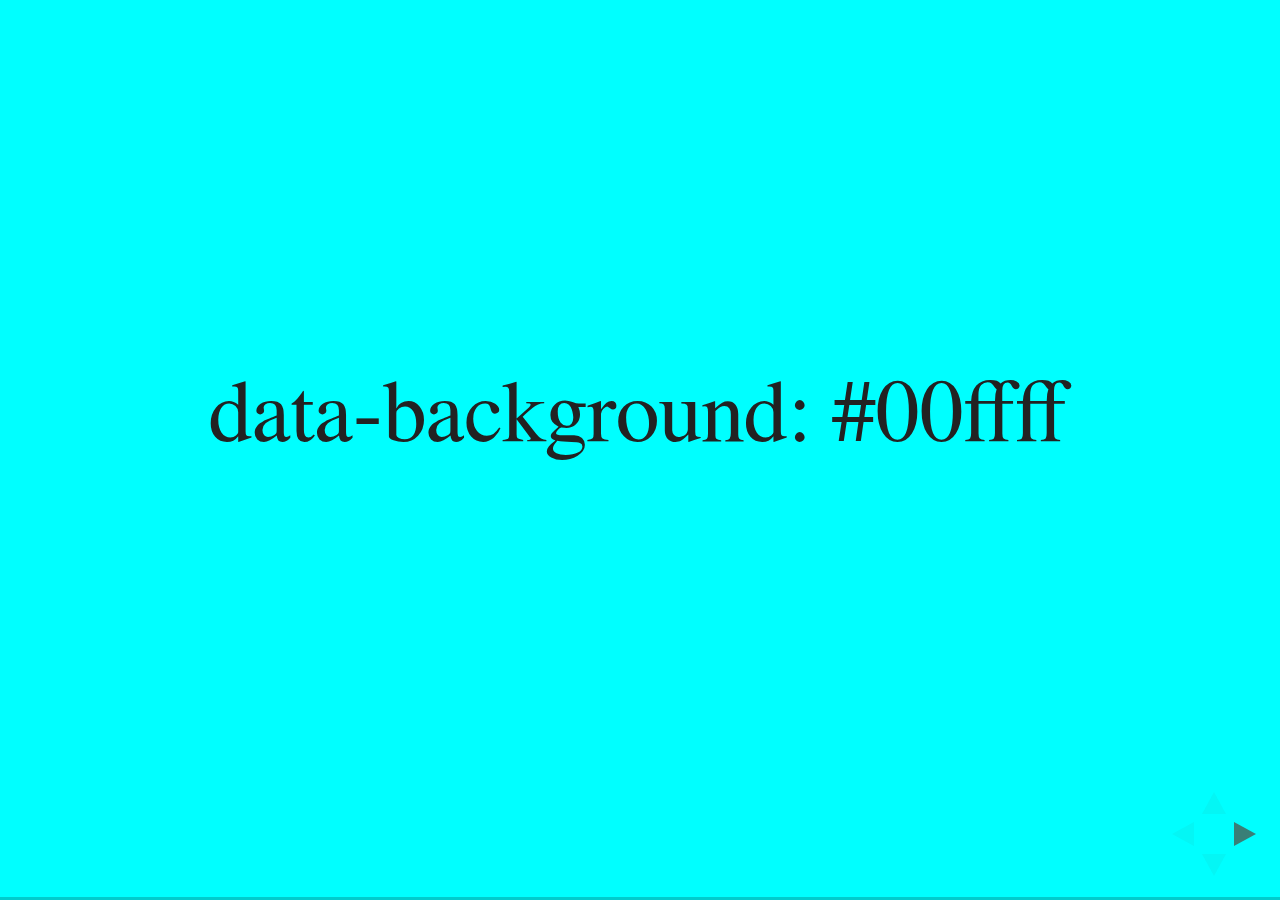
<file: test/examples/slide-backgrounds.html>
<!doctype html>
<html lang="en">

	<head>
		<meta charset="utf-8">

		<title>reveal.js - Slide Backgrounds</title>

		<meta name="viewport" content="width=device-width, initial-scale=1.0, maximum-scale=1.0, user-scalable=no">

		<link rel="stylesheet" href="../../css/reveal.css">
		<link rel="stylesheet" href="../../css/theme/serif.css" id="theme">
		<style type="text/css" media="screen">
			.slides section.has-dark-background,
			.slides section.has-dark-background h2 {
				color: #fff;
			}
			.slides section.has-light-background,
			.slides section.has-light-background h2 {
				color: #222;
			}
		</style>
	</head>

	<body>

		<div class="reveal">

			<div class="slides">

				<section data-background="#00ffff">
					<h2>data-background: #00ffff</h2>
				</section>

				<section data-background="#bb00bb">
					<h2>data-background: #bb00bb</h2>
				</section>

				<section data-background-color="lightblue">
					<h2>data-background: lightblue</h2>
				</section>

				<section>
					<section data-background="#ff0000">
						<h2>data-background: #ff0000</h2>
					</section>
					<section data-background="rgba(0, 0, 0, 0.2)">
						<h2>data-background: rgba(0, 0, 0, 0.2)</h2>
					</section>
					<section data-background="salmon">
						<h2>data-background: salmon</h2>
					</section>
				</section>

				<section data-background="rgba(0, 100, 100, 0.2)">
					<section>
						<h2>Background applied to stack</h2>
					</section>
					<section>
						<h2>Background applied to stack</h2>
					</section>
					<section data-background="rgb(66, 66, 66)">
						<h2>Background applied to slide inside of stack</h2>
					</section>
				</section>

				<section data-background-transition="slide" data-background="assets/image1.png">
					<h2>Background image</h2>
				</section>

				<section>
					<section data-background-transition="slide" data-background="assets/image1.png">
						<h2>Background image</h2>
					</section>
					<section data-background-transition="slide" data-background="assets/image1.png">
						<h2>Background image</h2>
					</section>
				</section>

				<section data-background="assets/image2.png" data-background-size="100px" data-background-repeat="repeat" data-background-color="#111">
					<h2>Background image</h2>
					<pre>data-background-size="100px" data-background-repeat="repeat" data-background-color="#111"</pre>
				</section>

				<section data-background="#888888">
					<h2>Same background twice (1/2)</h2>
				</section>
				<section data-background="#888888">
					<h2>Same background twice (2/2)</h2>
				</section>

				<section data-background-video="https://s3.amazonaws.com/static.slid.es/site/homepage/v1/homepage-video-editor.mp4,https://s3.amazonaws.com/static.slid.es/site/homepage/v1/homepage-video-editor.webm">
					<h2>Video background</h2>
				</section>

				<section data-background-iframe="https://slides.com">
					<h2>Iframe background</h2>
				</section>

				<section>
					<section data-background="#417203">
						<h2>Same background twice vertical (1/2)</h2>
					</section>
					<section data-background="#417203">
						<h2>Same background twice vertical (2/2)</h2>
					</section>
				</section>

				<section data-background="#934f4d">
					<h2>Same background from horizontal to vertical (1/3)</h2>
				</section>
				<section>
					<section data-background="#934f4d">
						<h2>Same background from horizontal to vertical (2/3)</h2>
					</section>
					<section data-background="#934f4d">
						<h2>Same background from horizontal to vertical (3/3)</h2>
					</section>
				</section>

			</div>

		</div>

		<script src="../../lib/js/head.min.js"></script>
		<script src="../../js/reveal.js"></script>

		<script>

			// Full list of configuration options available here:
			// https://github.com/hakimel/reveal.js#configuration
			Reveal.initialize({
				center: true,
				// rtl: true,

				transition: 'linear',
				// transitionSpeed: 'slow',
				// backgroundTransition: 'slide'
			});

		</script>

	</body>
</html>
</file>
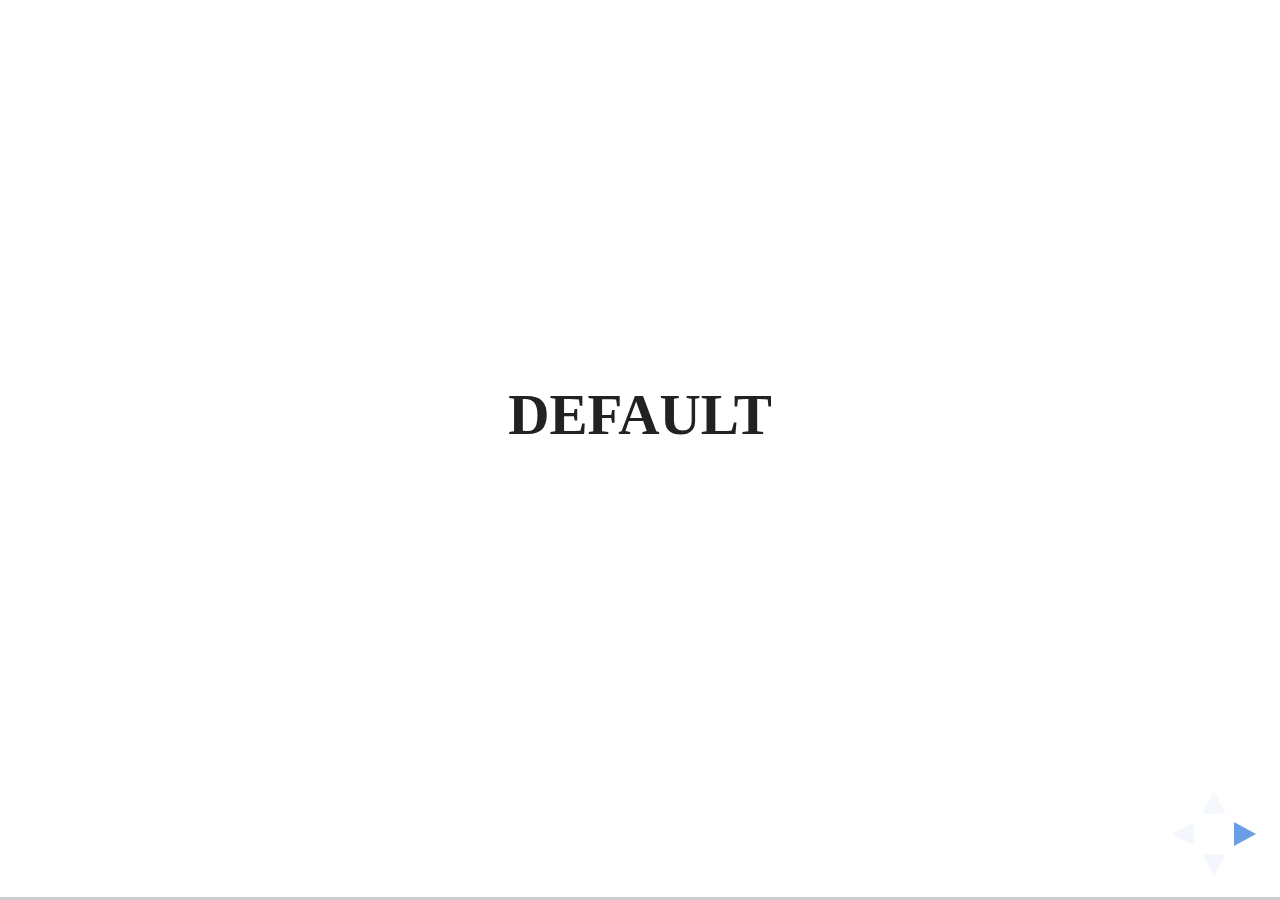
<file: test/examples/slide-transitions.html>
<!doctype html>
<html lang="en">

	<head>
		<meta charset="utf-8">

		<title>reveal.js - Slide Transitions</title>

		<link rel="stylesheet" href="../../css/reveal.css">
		<link rel="stylesheet" href="../../css/theme/white.css" id="theme">
		<style type="text/css" media="screen">
			.slides section.has-dark-background,
			.slides section.has-dark-background h3 {
				color: #fff;
			}
			.slides section.has-light-background,
			.slides section.has-light-background h3 {
				color: #222;
			}
		</style>
	</head>

	<body>

		<div class="reveal">

			<div class="slides">

				<section>
					<h3>Default</h3>
				</section>

				<section>
					<h3>Default</h3>
				</section>

				<section data-transition="zoom">
					<h3>data-transition: zoom</h3>
				</section>

				<section data-transition="zoom-in fade-out">
					<h3>data-transition: zoom-in fade-out</h3>
				</section>

				<section>
					<h3>Default</h3>
				</section>

				<section data-transition="convex">
					<h3>data-transition: convex</h3>
				</section>

				<section data-transition="convex-in concave-out">
					<h3>data-transition: convex-in concave-out</h3>
				</section>

				<section>
					<section data-transition="zoom">
						<h3>Default</h3>
					</section>
					<section data-transition="concave">
						<h3>data-transition: concave</h3>
					</section>
					<section data-transition="convex-in fade-out">
						<h3>data-transition: convex-in fade-out</h3>
					</section>
					<section>
						<h3>Default</h3>
					</section>
				</section>

				<section data-transition="none">
					<h3>data-transition: none</h3>
				</section>

				<section>
					<h3>Default</h3>
				</section>

			</div>

		</div>

		<script src="../../lib/js/head.min.js"></script>
		<script src="../../js/reveal.js"></script>

		<script>

			Reveal.initialize({
				center: true,
				history: true,

				// transition: 'slide',
				// transitionSpeed: 'slow',
				// backgroundTransition: 'slide'
			});

		</script>

	</body>
</html>
</file>
<file: css/theme/white.css>
@import url(../../lib/font/source-sans-pro/source-sans-pro.css);
/**
 * White theme for reveal.js. This is the opposite of the 'black' theme.
 *
 * Copyright (C) 2015 Hakim El Hattab, http://hakim.se
 */
section.has-dark-background, section.has-dark-background h1, section.has-dark-background h2, section.has-dark-background h3, section.has-dark-background h4, section.has-dark-background h5, section.has-dark-background h6 {
  color: #fff; }

/*********************************************
 * GLOBAL STYLES
 *********************************************/
body {
  background: #fff;
  background-color: #fff; }

.reveal {
  font-family: Lato;
  font-size: 38px;
  font-weight: normal;
  color: #222; }

::selection {
  color: #fff;
  background: #98bdef;
  text-shadow: none; }

.reveal .slides > section, .reveal .slides > section > section {
  line-height: 1.3;
  font-weight: inherit; }

/*********************************************
 * HEADERS
 *********************************************/
.reveal h1, .reveal h2, .reveal h3, .reveal h4, .reveal h5, .reveal h6 {
  margin: 0 0 20px 0;
  color: #222;
  font-family: Lato;
  font-weight: 600;
  line-height: 1.2;
  letter-spacing: normal;
  text-transform: uppercase;
  text-shadow: none;
  word-wrap: break-word; }

.reveal h1 {
  font-size: 2.5em; }

.reveal h2 {
  font-size: 1.6em; }

.reveal h3 {
  font-size: 1.3em; }

.reveal h4 {
  font-size: 1em; }

.reveal h1 {
  text-shadow: none; }

/*********************************************
 * OTHER
 *********************************************/
.reveal p {
  margin: 20px 0;
  line-height: 1.3; }

/* Ensure certain elements are never larger than the slide itself */
.reveal img, .reveal video, .reveal iframe {
  max-width: 95%;
  max-height: 95%; }

.reveal strong, .reveal b {
  font-weight: bold; }

.reveal em {
  font-style: italic; }

.reveal ol, .reveal dl, .reveal ul {
  display: inline-block;
  text-align: left;
  margin: 0 0 0 1em; }

.reveal ol {
  list-style-type: decimal; }

.reveal ul {
  list-style-type: disc; }

.reveal ul ul {
  list-style-type: square; }

.reveal ul ul ul {
  list-style-type: circle; }

.reveal ul ul, .reveal ul ol, .reveal ol ol, .reveal ol ul {
  display: block;
  margin-left: 40px; }

.reveal dt {
  font-weight: bold; }

.reveal dd {
  margin-left: 40px; }

.reveal q, .reveal blockquote {
  quotes: none; }

.reveal blockquote {
  display: block;
  position: relative;
  width: 70%;
  margin: 20px auto;
  padding: 5px;
  font-style: italic;
  background: rgba(255, 255, 255, 0.05);
  box-shadow: 0px 0px 2px rgba(0, 0, 0, 0.2); }

.reveal blockquote p:first-child, .reveal blockquote p:last-child {
  display: inline-block; }

.reveal q {
  font-style: italic; }

.reveal pre {
  display: block;
  position: relative;
  width: 90%;
  margin: 20px auto;
  text-align: left;
  font-size: 0.55em;
  font-family: monospace;
  line-height: 1.2em;
  word-wrap: break-word;
  box-shadow: 0px 0px 6px rgba(0, 0, 0, 0.3); }

.reveal code {
  font-family: monospace; }

.reveal pre code {
  display: block;
  padding: 5px;
  overflow: auto;
  max-height: 400px;
  word-wrap: normal;
  background: #3F3F3F;
  color: #DCDCDC; }

.reveal table {
  margin: auto;
  border-collapse: collapse;
  border-spacing: 0; }

.reveal table th {
  font-weight: bold; }

.reveal table th, .reveal table td {
  text-align: left;
  padding: 0.2em 0.5em 0.2em 0.5em;
  border-bottom: 1px solid; }

.reveal table th[align="center"], .reveal table td[align="center"] {
  text-align: center; }

.reveal table th[align="right"], .reveal table td[align="right"] {
  text-align: right; }

.reveal table tr:last-child td {
  border-bottom: none; }

.reveal sup {
  vertical-align: super; }

.reveal sub {
  vertical-align: sub; }

.reveal small {
  display: inline-block;
  font-size: 0.6em;
  line-height: 1.2em;
  vertical-align: top; }

.reveal small * {
  vertical-align: top; }

/*********************************************
 * LINKS
 *********************************************/
.reveal a {
  color: #2a76dd;
  text-decoration: none;
  -webkit-transition: color 0.15s ease;
  -moz-transition: color 0.15s ease;
  transition: color 0.15s ease; }

.reveal a:hover {
  color: #6ca2e8;
  text-shadow: none;
  border: none; }

.reveal .roll span:after {
  color: #fff;
  background: #1a54a1; }

/*********************************************
 * IMAGES
 *********************************************/
.reveal section img {
  margin: 15px 0px;
  background: rgba(255, 255, 255, 0.12);
  border: 4px solid #222;
  box-shadow: 0 0 10px rgba(0, 0, 0, 0.15); }

.reveal a img {
  -webkit-transition: all 0.15s linear;
  -moz-transition: all 0.15s linear;
  transition: all 0.15s linear; }

.reveal a:hover img {
  background: rgba(255, 255, 255, 0.2);
  border-color: #2a76dd;
  box-shadow: 0 0 20px rgba(0, 0, 0, 0.55); }

/*********************************************
 * NAVIGATION CONTROLS
 *********************************************/
.reveal .controls div.navigate-left, .reveal .controls div.navigate-left.enabled {
  border-right-color: #2a76dd; }

.reveal .controls div.navigate-right, .reveal .controls div.navigate-right.enabled {
  border-left-color: #2a76dd; }

.reveal .controls div.navigate-up, .reveal .controls div.navigate-up.enabled {
  border-bottom-color: #2a76dd; }

.reveal .controls div.navigate-down, .reveal .controls div.navigate-down.enabled {
  border-top-color: #2a76dd; }

.reveal .controls div.navigate-left.enabled:hover {
  border-right-color: #6ca2e8; }

.reveal .controls div.navigate-right.enabled:hover {
  border-left-color: #6ca2e8; }

.reveal .controls div.navigate-up.enabled:hover {
  border-bottom-color: #6ca2e8; }

.reveal .controls div.navigate-down.enabled:hover {
  border-top-color: #6ca2e8; }

/*********************************************
 * PROGRESS BAR
 *********************************************/
.reveal .progress {
  background: rgba(0, 0, 0, 0.2); }

.reveal .progress span {
  background: #2a76dd;
  -webkit-transition: width 800ms cubic-bezier(0.26, 0.86, 0.44, 0.985);
  -moz-transition: width 800ms cubic-bezier(0.26, 0.86, 0.44, 0.985);
  transition: width 800ms cubic-bezier(0.26, 0.86, 0.44, 0.985); }

/*********************************************
 * SLIDE NUMBER
 *********************************************/
.reveal .slide-number {
  color: #2a76dd; }
</file>
<file: lib/css/zenburn.css>
/*

Zenburn style from voldmar.ru (c) Vladimir Epifanov <voldmar@voldmar.ru>
based on dark.css by Ivan Sagalaev

*/

.hljs {
  display: block; padding: 0.5em;
  background: #3F3F3F;
  color: #DCDCDC;
}

.hljs-keyword,
.hljs-tag,
.css .hljs-class,
.css .hljs-id,
.lisp .hljs-title,
.nginx .hljs-title,
.hljs-request,
.hljs-status,
.clojure .hljs-attribute {
  color: #E3CEAB;
}

.django .hljs-template_tag,
.django .hljs-variable,
.django .hljs-filter .hljs-argument {
  color: #DCDCDC;
}

.hljs-number,
.hljs-date {
  color: #8CD0D3;
}

.dos .hljs-envvar,
.dos .hljs-stream,
.hljs-variable,
.apache .hljs-sqbracket {
  color: #EFDCBC;
}

.dos .hljs-flow,
.diff .hljs-change,
.python .exception,
.python .hljs-built_in,
.hljs-literal,
.tex .hljs-special {
  color: #EFEFAF;
}

.diff .hljs-chunk,
.hljs-subst {
  color: #8F8F8F;
}

.dos .hljs-keyword,
.python .hljs-decorator,
.hljs-title,
.haskell .hljs-type,
.diff .hljs-header,
.ruby .hljs-class .hljs-parent,
.apache .hljs-tag,
.nginx .hljs-built_in,
.tex .hljs-command,
.hljs-prompt {
    color: #efef8f;
}

.dos .hljs-winutils,
.ruby .hljs-symbol,
.ruby .hljs-symbol .hljs-string,
.ruby .hljs-string {
  color: #DCA3A3;
}

.diff .hljs-deletion,
.hljs-string,
.hljs-tag .hljs-value,
.hljs-preprocessor,
.hljs-pragma,
.hljs-built_in,
.sql .hljs-aggregate,
.hljs-javadoc,
.smalltalk .hljs-class,
.smalltalk .hljs-localvars,
.smalltalk .hljs-array,
.css .hljs-rules .hljs-value,
.hljs-attr_selector,
.hljs-pseudo,
.apache .hljs-cbracket,
.tex .hljs-formula,
.coffeescript .hljs-attribute {
  color: #CC9393;
}

.hljs-shebang,
.diff .hljs-addition,
.hljs-comment,
.java .hljs-annotation,
.hljs-template_comment,
.hljs-pi,
.hljs-doctype {
  color: #7F9F7F;
}

.coffeescript .javascript,
.javascript .xml,
.tex .hljs-formula,
.xml .javascript,
.xml .vbscript,
.xml .css,
.xml .hljs-cdata {
  opacity: 0.5;
}
</file>
<file: css/theme/night.css>
@import url(https://fonts.googleapis.com/css?family=Montserrat:700);
@import url(https://fonts.googleapis.com/css?family=Open+Sans:400,700,400italic,700italic);
/**
 * Black theme for reveal.js.
 *
 * Copyright (C) 2011-2012 Hakim El Hattab, http://hakim.se
 */
/*********************************************
 * GLOBAL STYLES
 *********************************************/
body {
  background: #111;
  background-color: #111; }

.reveal {
  font-family: 'Open Sans', sans-serif;
  font-size: 30px;
  font-weight: normal;
  color: #eee; }

::selection {
  color: #fff;
  background: #e7ad52;
  text-shadow: none; }

.reveal .slides > section, .reveal .slides > section > section {
  line-height: 1.3;
  font-weight: inherit; }

/*********************************************
 * HEADERS
 *********************************************/
.reveal h1, .reveal h2, .reveal h3, .reveal h4, .reveal h5, .reveal h6 {
  margin: 0 0 20px 0;
  color: #eee;
  font-family: 'Montserrat', Impact, sans-serif;
  font-weight: normal;
  line-height: 1.2;
  letter-spacing: -0.03em;
  text-transform: none;
  text-shadow: none;
  word-wrap: break-word; }

.reveal h1 {
  font-size: 3.77em; }

.reveal h2 {
  font-size: 2.11em; }

.reveal h3 {
  font-size: 1.55em; }

.reveal h4 {
  font-size: 1em; }

.reveal h1 {
  text-shadow: none; }

/*********************************************
 * OTHER
 *********************************************/
.reveal p {
  margin: 20px 0;
  line-height: 1.3; }

/* Ensure certain elements are never larger than the slide itself */
.reveal img, .reveal video, .reveal iframe {
  max-width: 95%;
  max-height: 95%; }

.reveal strong, .reveal b {
  font-weight: bold; }

.reveal em {
  font-style: italic; }

.reveal ol, .reveal dl, .reveal ul {
  display: inline-block;
  text-align: left;
  margin: 0 0 0 1em; }

.reveal ol {
  list-style-type: decimal; }

.reveal ul {
  list-style-type: disc; }

.reveal ul ul {
  list-style-type: square; }

.reveal ul ul ul {
  list-style-type: circle; }

.reveal ul ul, .reveal ul ol, .reveal ol ol, .reveal ol ul {
  display: block;
  margin-left: 40px; }

.reveal dt {
  font-weight: bold; }

.reveal dd {
  margin-left: 40px; }

.reveal q, .reveal blockquote {
  quotes: none; }

.reveal blockquote {
  display: block;
  position: relative;
  width: 70%;
  margin: 20px auto;
  padding: 5px;
  font-style: italic;
  background: rgba(255, 255, 255, 0.05);
  box-shadow: 0px 0px 2px rgba(0, 0, 0, 0.2); }

.reveal blockquote p:first-child, .reveal blockquote p:last-child {
  display: inline-block; }

.reveal q {
  font-style: italic; }

.reveal pre {
  display: block;
  position: relative;
  width: 90%;
  margin: 20px auto;
  text-align: left;
  font-size: 0.55em;
  font-family: monospace;
  line-height: 1.2em;
  word-wrap: break-word;
  box-shadow: 0px 0px 6px rgba(0, 0, 0, 0.3); }

.reveal code {
  font-family: monospace; }

.reveal pre code {
  display: block;
  padding: 5px;
  overflow: auto;
  max-height: 400px;
  word-wrap: normal;
  background: #3F3F3F;
  color: #DCDCDC; }

.reveal table {
  margin: auto;
  border-collapse: collapse;
  border-spacing: 0; }

.reveal table th {
  font-weight: bold; }

.reveal table th, .reveal table td {
  text-align: left;
  padding: 0.2em 0.5em 0.2em 0.5em;
  border-bottom: 1px solid; }

.reveal table th[align="center"], .reveal table td[align="center"] {
  text-align: center; }

.reveal table th[align="right"], .reveal table td[align="right"] {
  text-align: right; }

.reveal table tr:last-child td {
  border-bottom: none; }

.reveal sup {
  vertical-align: super; }

.reveal sub {
  vertical-align: sub; }

.reveal small {
  display: inline-block;
  font-size: 0.6em;
  line-height: 1.2em;
  vertical-align: top; }

.reveal small * {
  vertical-align: top; }

/*********************************************
 * LINKS
 *********************************************/
.reveal a {
  color: #e7ad52;
  text-decoration: none;
  -webkit-transition: color 0.15s ease;
  -moz-transition: color 0.15s ease;
  transition: color 0.15s ease; }

.reveal a:hover {
  color: #f3d7ac;
  text-shadow: none;
  border: none; }

.reveal .roll span:after {
  color: #fff;
  background: #d0881d; }

/*********************************************
 * IMAGES
 *********************************************/
.reveal section img {
  margin: 15px 0px;
  background: rgba(255, 255, 255, 0.12);
  border: 4px solid #eee;
  box-shadow: 0 0 10px rgba(0, 0, 0, 0.15); }

.reveal a img {
  -webkit-transition: all 0.15s linear;
  -moz-transition: all 0.15s linear;
  transition: all 0.15s linear; }

.reveal a:hover img {
  background: rgba(255, 255, 255, 0.2);
  border-color: #e7ad52;
  box-shadow: 0 0 20px rgba(0, 0, 0, 0.55); }

/*********************************************
 * NAVIGATION CONTROLS
 *********************************************/
.reveal .controls div.navigate-left, .reveal .controls div.navigate-left.enabled {
  border-right-color: #e7ad52; }

.reveal .controls div.navigate-right, .reveal .controls div.navigate-right.enabled {
  border-left-color: #e7ad52; }

.reveal .controls div.navigate-up, .reveal .controls div.navigate-up.enabled {
  border-bottom-color: #e7ad52; }

.reveal .controls div.navigate-down, .reveal .controls div.navigate-down.enabled {
  border-top-color: #e7ad52; }

.reveal .controls div.navigate-left.enabled:hover {
  border-right-color: #f3d7ac; }

.reveal .controls div.navigate-right.enabled:hover {
  border-left-color: #f3d7ac; }

.reveal .controls div.navigate-up.enabled:hover {
  border-bottom-color: #f3d7ac; }

.reveal .controls div.navigate-down.enabled:hover {
  border-top-color: #f3d7ac; }

/*********************************************
 * PROGRESS BAR
 *********************************************/
.reveal .progress {
  background: rgba(0, 0, 0, 0.2); }

.reveal .progress span {
  background: #e7ad52;
  -webkit-transition: width 800ms cubic-bezier(0.26, 0.86, 0.44, 0.985);
  -moz-transition: width 800ms cubic-bezier(0.26, 0.86, 0.44, 0.985);
  transition: width 800ms cubic-bezier(0.26, 0.86, 0.44, 0.985); }

/*********************************************
 * SLIDE NUMBER
 *********************************************/
.reveal .slide-number {
  color: #e7ad52; }
</file>
<file: css/theme/serif.css>
/**
 * A simple theme for reveal.js presentations, similar
 * to the default theme. The accent color is brown.
 *
 * This theme is Copyright (C) 2012-2013 Owen Versteeg, http://owenversteeg.com - it is MIT licensed.
 */
.reveal a {
  line-height: 1.3em; }

/*********************************************
 * GLOBAL STYLES
 *********************************************/
body {
  background: #F0F1EB;
  background-color: #F0F1EB; }

.reveal {
  font-family: 'Palatino Linotype', 'Book Antiqua', Palatino, FreeSerif, serif;
  font-size: 36px;
  font-weight: normal;
  color: #000; }

::selection {
  color: #fff;
  background: #26351C;
  text-shadow: none; }

.reveal .slides > section, .reveal .slides > section > section {
  line-height: 1.3;
  font-weight: inherit; }

/*********************************************
 * HEADERS
 *********************************************/
.reveal h1, .reveal h2, .reveal h3, .reveal h4, .reveal h5, .reveal h6 {
  margin: 0 0 20px 0;
  color: #383D3D;
  font-family: 'Palatino Linotype', 'Book Antiqua', Palatino, FreeSerif, serif;
  font-weight: normal;
  line-height: 1.2;
  letter-spacing: normal;
  text-transform: none;
  text-shadow: none;
  word-wrap: break-word; }

.reveal h1 {
  font-size: 3.77em; }

.reveal h2 {
  font-size: 2.11em; }

.reveal h3 {
  font-size: 1.55em; }

.reveal h4 {
  font-size: 1em; }

.reveal h1 {
  text-shadow: none; }

/*********************************************
 * OTHER
 *********************************************/
.reveal p {
  margin: 20px 0;
  line-height: 1.3; }

/* Ensure certain elements are never larger than the slide itself */
.reveal img, .reveal video, .reveal iframe {
  max-width: 95%;
  max-height: 95%; }

.reveal strong, .reveal b {
  font-weight: bold; }

.reveal em {
  font-style: italic; }

.reveal ol, .reveal dl, .reveal ul {
  display: inline-block;
  text-align: left;
  margin: 0 0 0 1em; }

.reveal ol {
  list-style-type: decimal; }

.reveal ul {
  list-style-type: disc; }

.reveal ul ul {
  list-style-type: square; }

.reveal ul ul ul {
  list-style-type: circle; }

.reveal ul ul, .reveal ul ol, .reveal ol ol, .reveal ol ul {
  display: block;
  margin-left: 40px; }

.reveal dt {
  font-weight: bold; }

.reveal dd {
  margin-left: 40px; }

.reveal q, .reveal blockquote {
  quotes: none; }

.reveal blockquote {
  display: block;
  position: relative;
  width: 70%;
  margin: 20px auto;
  padding: 5px;
  font-style: italic;
  background: rgba(255, 255, 255, 0.05);
  box-shadow: 0px 0px 2px rgba(0, 0, 0, 0.2); }

.reveal blockquote p:first-child, .reveal blockquote p:last-child {
  display: inline-block; }

.reveal q {
  font-style: italic; }

.reveal pre {
  display: block;
  position: relative;
  width: 90%;
  margin: 20px auto;
  text-align: left;
  font-size: 0.55em;
  font-family: monospace;
  line-height: 1.2em;
  word-wrap: break-word;
  box-shadow: 0px 0px 6px rgba(0, 0, 0, 0.3); }

.reveal code {
  font-family: monospace; }

.reveal pre code {
  display: block;
  padding: 5px;
  overflow: auto;
  max-height: 400px;
  word-wrap: normal;
  background: #3F3F3F;
  color: #DCDCDC; }

.reveal table {
  margin: auto;
  border-collapse: collapse;
  border-spacing: 0; }

.reveal table th {
  font-weight: bold; }

.reveal table th, .reveal table td {
  text-align: left;
  padding: 0.2em 0.5em 0.2em 0.5em;
  border-bottom: 1px solid; }

.reveal table th[align="center"], .reveal table td[align="center"] {
  text-align: center; }

.reveal table th[align="right"], .reveal table td[align="right"] {
  text-align: right; }

.reveal table tr:last-child td {
  border-bottom: none; }

.reveal sup {
  vertical-align: super; }

.reveal sub {
  vertical-align: sub; }

.reveal small {
  display: inline-block;
  font-size: 0.6em;
  line-height: 1.2em;
  vertical-align: top; }

.reveal small * {
  vertical-align: top; }

/*********************************************
 * LINKS
 *********************************************/
.reveal a {
  color: #51483D;
  text-decoration: none;
  -webkit-transition: color 0.15s ease;
  -moz-transition: color 0.15s ease;
  transition: color 0.15s ease; }

.reveal a:hover {
  color: #8b7b69;
  text-shadow: none;
  border: none; }

.reveal .roll span:after {
  color: #fff;
  background: #25211c; }

/*********************************************
 * IMAGES
 *********************************************/
.reveal section img {
  margin: 15px 0px;
  background: rgba(255, 255, 255, 0.12);
  border: 4px solid #000;
  box-shadow: 0 0 10px rgba(0, 0, 0, 0.15); }

.reveal a img {
  -webkit-transition: all 0.15s linear;
  -moz-transition: all 0.15s linear;
  transition: all 0.15s linear; }

.reveal a:hover img {
  background: rgba(255, 255, 255, 0.2);
  border-color: #51483D;
  box-shadow: 0 0 20px rgba(0, 0, 0, 0.55); }

/*********************************************
 * NAVIGATION CONTROLS
 *********************************************/
.reveal .controls div.navigate-left, .reveal .controls div.navigate-left.enabled {
  border-right-color: #51483D; }

.reveal .controls div.navigate-right, .reveal .controls div.navigate-right.enabled {
  border-left-color: #51483D; }

.reveal .controls div.navigate-up, .reveal .controls div.navigate-up.enabled {
  border-bottom-color: #51483D; }

.reveal .controls div.navigate-down, .reveal .controls div.navigate-down.enabled {
  border-top-color: #51483D; }

.reveal .controls div.navigate-left.enabled:hover {
  border-right-color: #8b7b69; }

.reveal .controls div.navigate-right.enabled:hover {
  border-left-color: #8b7b69; }

.reveal .controls div.navigate-up.enabled:hover {
  border-bottom-color: #8b7b69; }

.reveal .controls div.navigate-down.enabled:hover {
  border-top-color: #8b7b69; }

/*********************************************
 * PROGRESS BAR
 *********************************************/
.reveal .progress {
  background: rgba(0, 0, 0, 0.2); }

.reveal .progress span {
  background: #51483D;
  -webkit-transition: width 800ms cubic-bezier(0.26, 0.86, 0.44, 0.985);
  -moz-transition: width 800ms cubic-bezier(0.26, 0.86, 0.44, 0.985);
  transition: width 800ms cubic-bezier(0.26, 0.86, 0.44, 0.985); }

/*********************************************
 * SLIDE NUMBER
 *********************************************/
.reveal .slide-number {
  color: #51483D; }
</file>
<file: test/qunit-1.12.0.css>
/**
 * QUnit v1.12.0 - A JavaScript Unit Testing Framework
 *
 * http://qunitjs.com
 *
 * Copyright 2012 jQuery Foundation and other contributors
 * Released under the MIT license.
 * http://jquery.org/license
 */

/** Font Family and Sizes */

#qunit-tests, #qunit-header, #qunit-banner, #qunit-testrunner-toolbar, #qunit-userAgent, #qunit-testresult {
	font-family: "Helvetica Neue Light", "HelveticaNeue-Light", "Helvetica Neue", Calibri, Helvetica, Arial, sans-serif;
}

#qunit-testrunner-toolbar, #qunit-userAgent, #qunit-testresult, #qunit-tests li { font-size: small; }
#qunit-tests { font-size: smaller; }


/** Resets */

#qunit-tests, #qunit-header, #qunit-banner, #qunit-userAgent, #qunit-testresult, #qunit-modulefilter {
	margin: 0;
	padding: 0;
}


/** Header */

#qunit-header {
	padding: 0.5em 0 0.5em 1em;

	color: #8699a4;
	background-color: #0d3349;

	font-size: 1.5em;
	line-height: 1em;
	font-weight: normal;

	border-radius: 5px 5px 0 0;
	-moz-border-radius: 5px 5px 0 0;
	-webkit-border-top-right-radius: 5px;
	-webkit-border-top-left-radius: 5px;
}

#qunit-header a {
	text-decoration: none;
	color: #c2ccd1;
}

#qunit-header a:hover,
#qunit-header a:focus {
	color: #fff;
}

#qunit-testrunner-toolbar label {
	display: inline-block;
	padding: 0 .5em 0 .1em;
}

#qunit-banner {
	height: 5px;
}

#qunit-testrunner-toolbar {
	padding: 0.5em 0 0.5em 2em;
	color: #5E740B;
	background-color: #eee;
	overflow: hidden;
}

#qunit-userAgent {
	padding: 0.5em 0 0.5em 2.5em;
	background-color: #2b81af;
	color: #fff;
	text-shadow: rgba(0, 0, 0, 0.5) 2px 2px 1px;
}

#qunit-modulefilter-container {
	float: right;
}

/** Tests: Pass/Fail */

#qunit-tests {
	list-style-position: inside;
}

#qunit-tests li {
	padding: 0.4em 0.5em 0.4em 2.5em;
	border-bottom: 1px solid #fff;
	list-style-position: inside;
}

#qunit-tests.hidepass li.pass, #qunit-tests.hidepass li.running  {
	display: none;
}

#qunit-tests li strong {
	cursor: pointer;
}

#qunit-tests li a {
	padding: 0.5em;
	color: #c2ccd1;
	text-decoration: none;
}
#qunit-tests li a:hover,
#qunit-tests li a:focus {
	color: #000;
}

#qunit-tests li .runtime {
	float: right;
	font-size: smaller;
}

.qunit-assert-list {
	margin-top: 0.5em;
	padding: 0.5em;

	background-color: #fff;

	border-radius: 5px;
	-moz-border-radius: 5px;
	-webkit-border-radius: 5px;
}

.qunit-collapsed {
	display: none;
}

#qunit-tests table {
	border-collapse: collapse;
	margin-top: .2em;
}

#qunit-tests th {
	text-align: right;
	vertical-align: top;
	padding: 0 .5em 0 0;
}

#qunit-tests td {
	vertical-align: top;
}

#qunit-tests pre {
	margin: 0;
	white-space: pre-wrap;
	word-wrap: break-word;
}

#qunit-tests del {
	background-color: #e0f2be;
	color: #374e0c;
	text-decoration: none;
}

#qunit-tests ins {
	background-color: #ffcaca;
	color: #500;
	text-decoration: none;
}

/*** Test Counts */

#qunit-tests b.counts                       { color: black; }
#qunit-tests b.passed                       { color: #5E740B; }
#qunit-tests b.failed                       { color: #710909; }

#qunit-tests li li {
	padding: 5px;
	background-color: #fff;
	border-bottom: none;
	list-style-position: inside;
}

/*** Passing Styles */

#qunit-tests li li.pass {
	color: #3c510c;
	background-color: #fff;
	border-left: 10px solid #C6E746;
}

#qunit-tests .pass                          { color: #528CE0; background-color: #D2E0E6; }
#qunit-tests .pass .test-name               { color: #366097; }

#qunit-tests .pass .test-actual,
#qunit-tests .pass .test-expected           { color: #999999; }

#qunit-banner.qunit-pass                    { background-color: #C6E746; }

/*** Failing Styles */

#qunit-tests li li.fail {
	color: #710909;
	background-color: #fff;
	border-left: 10px solid #EE5757;
	white-space: pre;
}

#qunit-tests > li:last-child {
	border-radius: 0 0 5px 5px;
	-moz-border-radius: 0 0 5px 5px;
	-webkit-border-bottom-right-radius: 5px;
	-webkit-border-bottom-left-radius: 5px;
}

#qunit-tests .fail                          { color: #000000; background-color: #EE5757; }
#qunit-tests .fail .test-name,
#qunit-tests .fail .module-name             { color: #000000; }

#qunit-tests .fail .test-actual             { color: #EE5757; }
#qunit-tests .fail .test-expected           { color: green;   }

#qunit-banner.qunit-fail                    { background-color: #EE5757; }


/** Result */

#qunit-testresult {
	padding: 0.5em 0.5em 0.5em 2.5em;

	color: #2b81af;
	background-color: #D2E0E6;

	border-bottom: 1px solid white;
}
#qunit-testresult .module-name {
	font-weight: bold;
}

/** Fixture */

#qunit-fixture {
	position: absolute;
	top: -10000px;
	left: -10000px;
	width: 1000px;
	height: 1000px;
}
</file>
